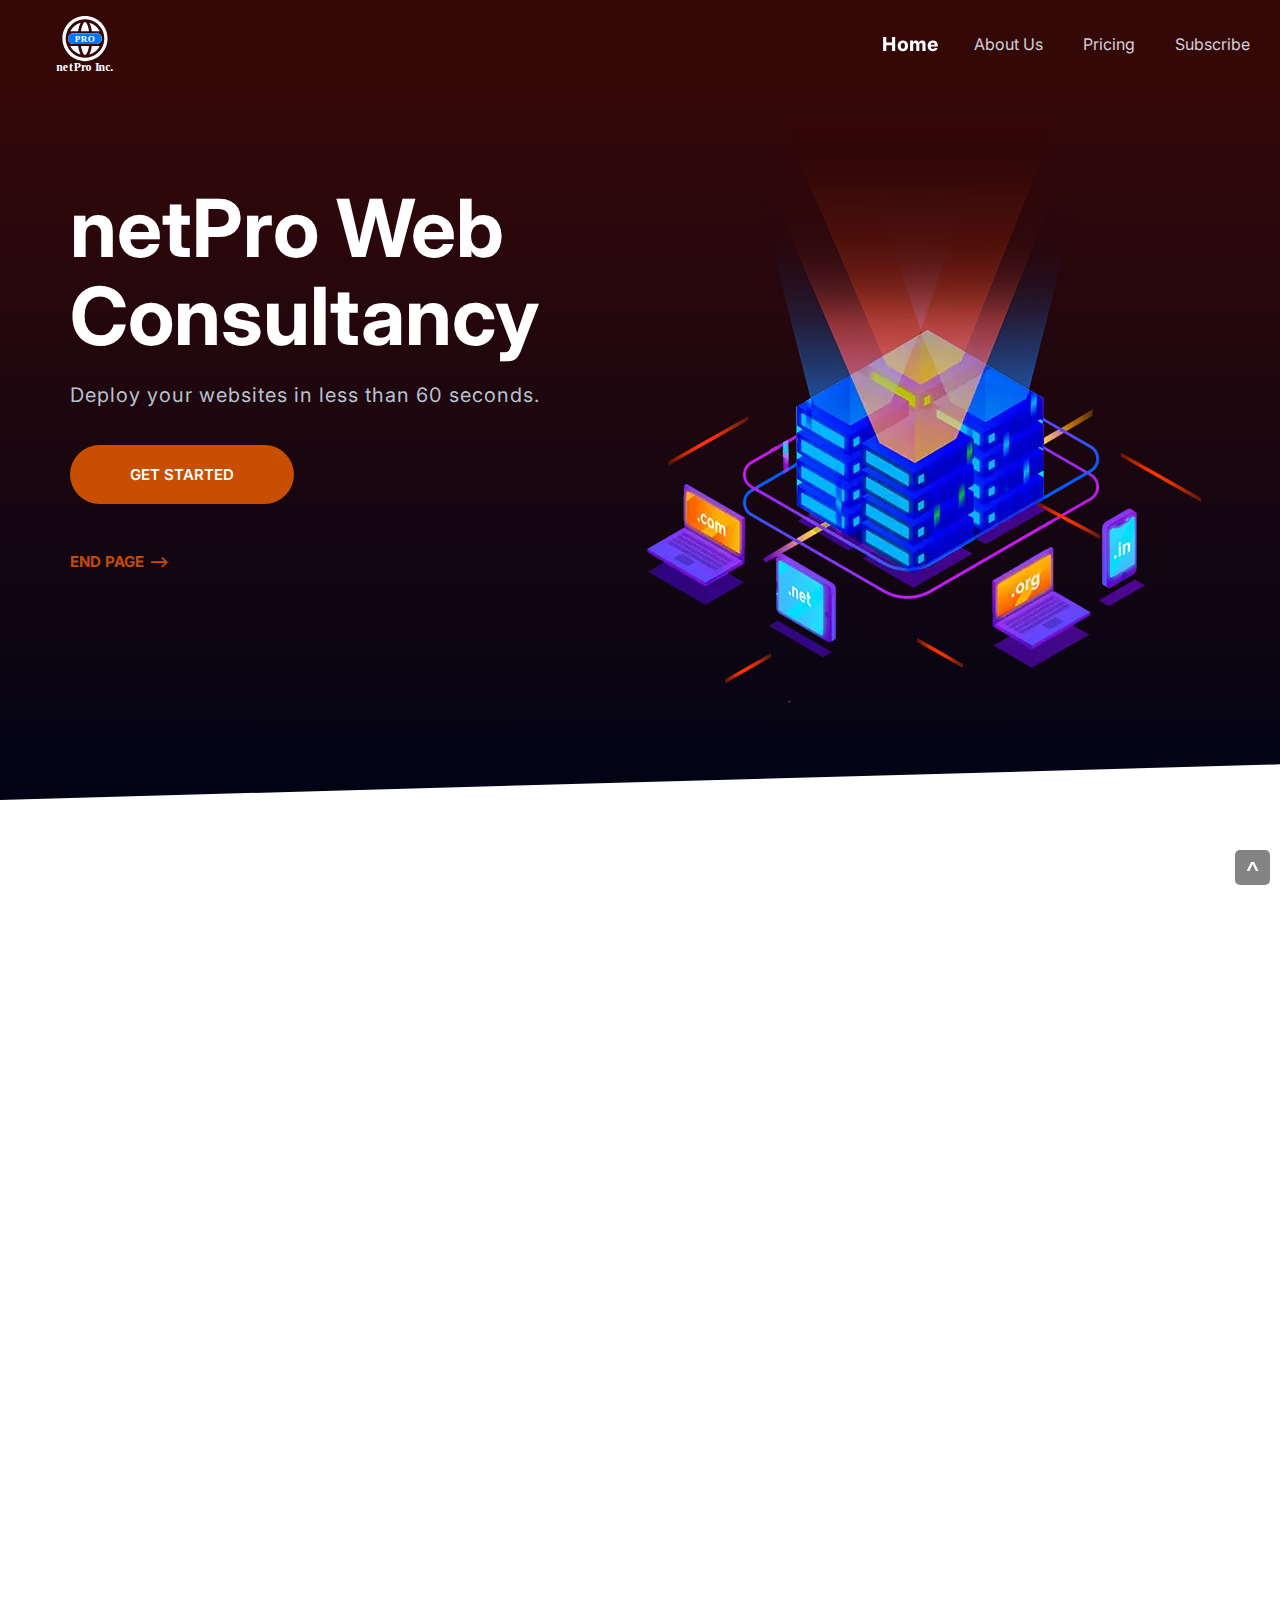
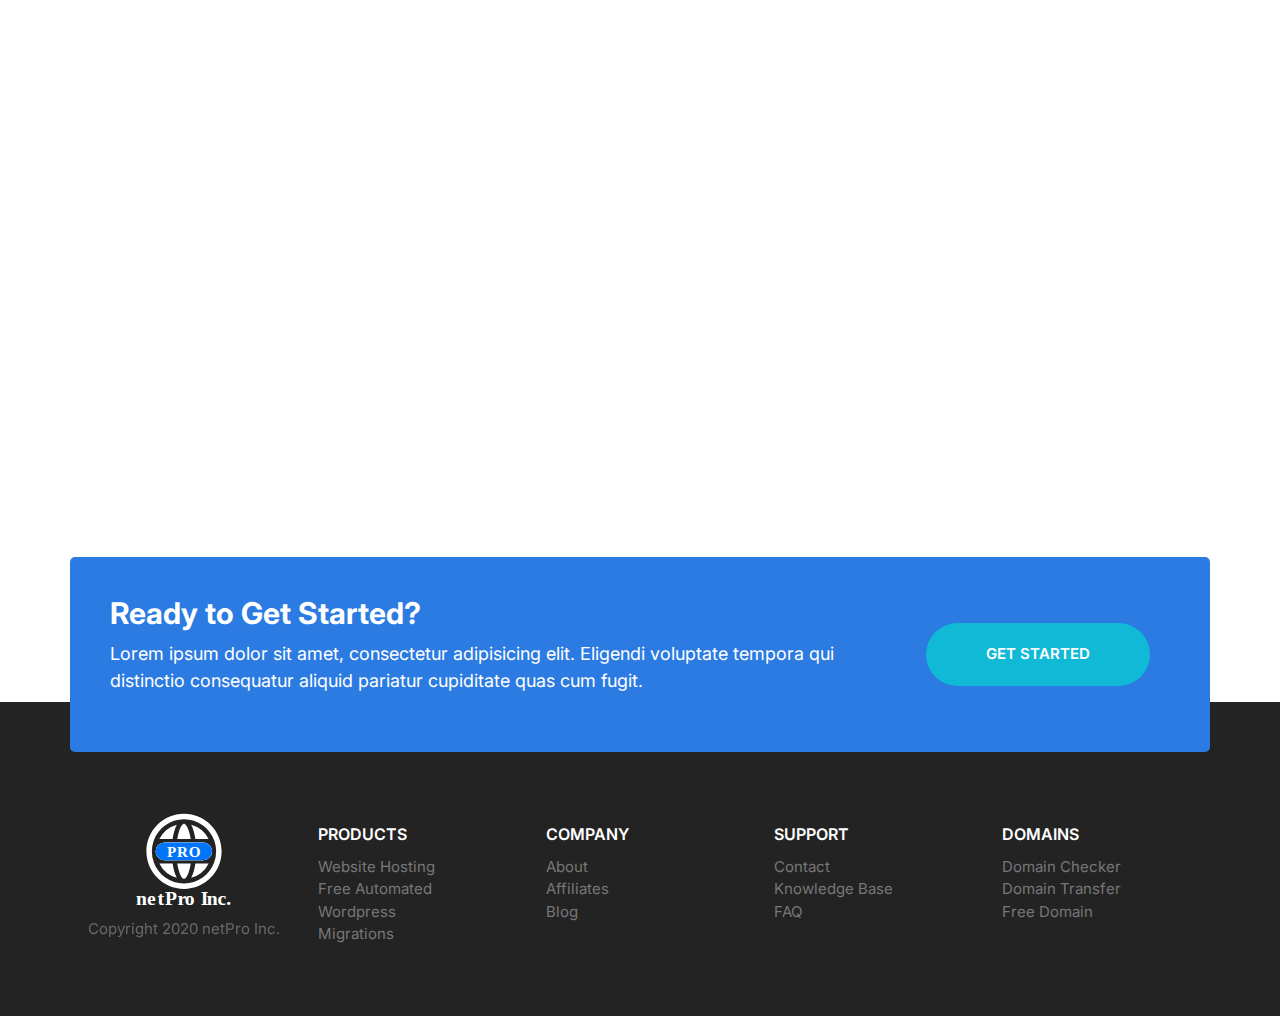
<file: index.html>
<!DOCTYPE html>
<html lang="en">

<head>
  <meta charset="UTF-8" />
  <meta name="viewport" content="width=device-width, initial-scale=1.0" />
  <title>netPro Web Consultancy |HOME</title>
  <link rel="shortcut icon" href="images/logo/netpro.svg">
  <link rel="preconnect" href="https://fonts.gstatic.com" />
  <link href="https://fonts.googleapis.com/css2?family=Inter:wght@400;600;700&display=swap" rel="stylesheet" />
  <link rel="stylesheet" href="css/normalize.css" />
  <link rel="stylesheet" href="css/styles.css" />
  <!-- <link rel="stylesheet" href="https://unpkg.com/aos@next/dist/aos.css" /> -->
  <link rel="stylesheet" href="css/aos.css">
</head>

<body>
  <header>
    <nav class="nav collapsible">
      <a class="nav__brand" href="index.html"><img class="main-icon" src="images/logo/netpro-white.svg" alt="" /></a>
      <svg class="icon icon--white nav__toggler">
        <use xlink:href="images/sprite.svg#menu"></use>
      </svg>
      <ul class="list nav__list collapsible__content">
        <li class="nav__item highlight"><a href="#">Home</a></li>
        <li class="nav__item"><a href="about-us.html">About Us</a></li>
        <li class="nav__item"><a href="pricing.html">Pricing</a></li>
        <li class="nav__item"><a target="_blank" href="subscribe.html">Subscribe</a></li>
      </ul>
    </nav>
  </header>
  <section class="block block--dark block--skewed-left hero">
    <div class="container grid grid--1x2">
      <header class="block__header hero__content">
        <h1 data-aos="fade-right" class="block__heading">
          netPro Web Consultancy
        </h1>
        <p class="hero__tagline">
          Deploy your websites in less than 60 seconds.
        </p>
        <a href="subscribe.html" class="btn btn--accent btn--stretched">Get Started</a>
        <div class="end-page"><a href="#footer" class="link-arrow">End Page</a></div>
      </header>
      <picture data-aos="zoom-in">
        <source type="image/webp" srcset="images/banner.webp 1x, images/banner@2x.webp 2x" />
        <source type="image/png" srcset="images/banner.png 1x, images/banner@2x.png 2x" />
        <img class="hero__image" src="images/banner.png" alt="" />
      </picture>
    </div>
  </section>
  <section data-aos="fade-up" class="block container block-domain">
    <header class="block__header">
      <h2>Starting at $7 per month</h2>
      <p>
        You can have your ads and products hosted here
      </p>
    </header>
    <div class="input-group" data-aos="zoom-in-left">
      <input type="text" class="input" placeholder="Enter ads and hosting here..." />
      <button class="btn btn--accent">
        <svg class="icon icon--white">
          <use xlink:href="images/sprite.svg#search"></use>
        </svg>Search
      </button>
    </div>
    <ul class="list block-domain__prices">
      <li><span class="badge badge--secondary">.com $9</span></li>
      <li>.sg $10</li>
      <li>.space $11</li>
      <li>.info $14</li>
      <li>.net $10</li>
      <li>.xyz $10</li>
    </ul>
  </section>

  <section class="block" data-aos="zoom-in">
    <header class="block__header">
      <h2>Words from the CEO of netPro</h2>
      <p>
        Lorem ipsum dolor sit amet, consectetur adipisicing elit. Aut, ipsam.
      </p>
    </header>
    <div class="container">
      <div class="card testimonial">
        <div class="grid grid--1x2">
          <div class="testimonial__image">
            <img data-aos="zoom-in" src="images/testimonial.jpg" alt="A happy, smiling customer" />
            <span class="icon-container icon-container--accent">
              <svg class="icon icon--white icon--small">
                <use xlink:href="images/sprite.svg#quotes"></use>
              </svg>
            </span>
          </div>
          <blockquote class="quote">
            <p class="quote__text">
              Lorem, ipsum dolor sit amet consectetur adipisicing elit.
              Incidunt optio officiis dolore earum error eaque perferendis
              laudantium sed praesentium dolorum.
            </p>
            <footer>
              <div class="media">
                <div class="media__image">
                  <svg class="icon icon--primary quote__line">
                    <use xlink:href="images/sprite.svg#line"></use>
                  </svg>
                </div>
                <div class="media__body">
                  <h3 class="media__title quote__author">Kwesi Manu Eghan</h3>
                  <p class="quote__organization">CEO netPro
                    Consultancy
                  </p>
                </div>
              </div>
            </footer>
          </blockquote>
        </div>
      </div>
    </div>
  </section>
  <div class="container">
    <div class="callout callout--primary callout-signup">
      <div class="grid grid--1x2">
        <div class="callout__content">
          <h2 class="callout__heading">Ready to Get Started?</h2>
          <p>
            Lorem ipsum dolor sit amet, consectetur adipisicing elit. Eligendi
            voluptate tempora qui distinctio consequatur aliquid pariatur
            cupiditate quas cum fugit.
          </p>
        </div>
        <a href="subscribe.html" class="btn btn--secondary btn--stretched">Get Started</a>
      </div>
    </div>
  </div>

  <footer class="block block--dark footer" id="footer">
    <div class="container grid footer__sections">
      <section class="collapsible collapsible--expanded footer__section">
        <header class="collapsible__header">
          <h2 class="collapsible__heading footer__heading">Products</h2>
          <svg class="icon icon--white collapsible__chevron">
            <use xlink:href="images/sprite.svg#chevron"></use>
          </svg>
        </header>
        <div class="collapsible__content">
          <ul class="list">
            <li><a href="#">Website Hosting</a></li>
            <li><a href="#">Free Automated Wordpress</a></li>
            <li><a href="#">Migrations</a></li>
          </ul>
        </div>
      </section>
      <section class="collapsible footer__section">
        <header class="collapsible__header">
          <h2 class="collapsible__heading footer__heading">Company</h2>
          <svg class="icon icon--white collapsible__chevron">
            <use xlink:href="images/sprite.svg#chevron"></use>
          </svg>
        </header>
        <div class="collapsible__content">
          <ul class="list">
            <li><a href="#">About</a></li>
            <li><a href="#">Affiliates</a></li>
            <li><a href="#">Blog</a></li>
          </ul>
        </div>
      </section>
      <section class="collapsible footer__section">
        <header class="collapsible__header">
          <h2 class="collapsible__heading footer__heading">Support</h2>
          <svg class="icon icon--white collapsible__chevron">
            <use xlink:href="images/sprite.svg#chevron"></use>
          </svg>
        </header>
        <div class="collapsible__content">
          <ul class="list">
            <li><a href="#">Contact</a></li>
            <li><a href="#">Knowledge Base</a></li>
            <li><a href="#">FAQ</a></li>
          </ul>
        </div>
      </section>
      <section class="collapsible footer__section">
        <header class="collapsible__header">
          <h2 class="collapsible__heading footer__heading">Domains</h2>
          <svg class="icon icon--white collapsible__chevron">
            <use xlink:href="images/sprite.svg#chevron"></use>
          </svg>
        </header>
        <div class="collapsible__content">
          <ul class="list">
            <li><a href="#">Domain Checker</a></li>
            <li><a href="#">Domain Transfer</a></li>
            <li><a href="#">Free Domain</a></li>
          </ul>
        </div>
      </section>
      <section class="footer__brand">
        <a href="index.html"><img class="footer-icon" src="images/logo/netpro-white.svg" alt="" /></a>
        <p class="footer__copyright">Copyright 2020 netPro Inc.</p>
      </section>
    </div>
    <a href="#">
      <div class="to-up">
        <p>^</p>
      </div>
    </a>
  </footer>
  <script src="js/main.js"></script>
  <script src="js/aos.js"></script>
  <script>
    AOS.init();
  </script>
</body>

</html>
</file>
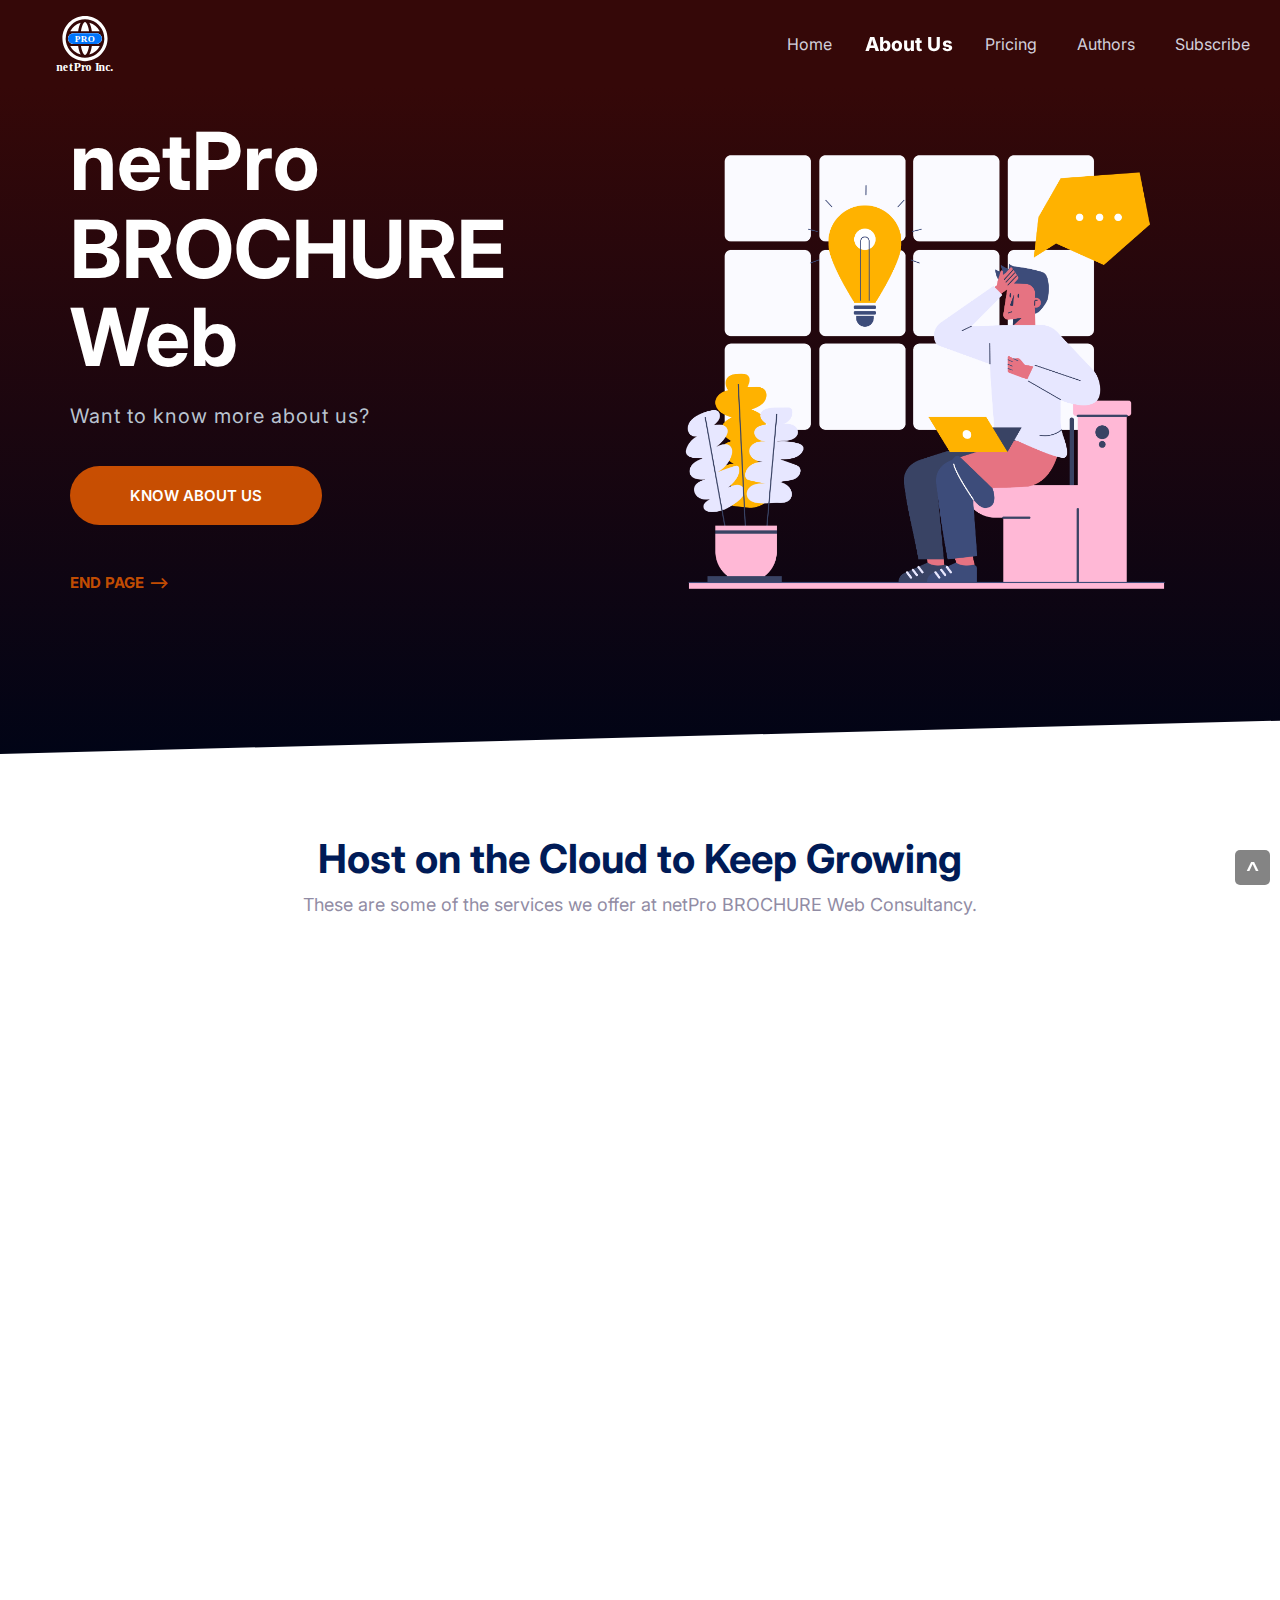
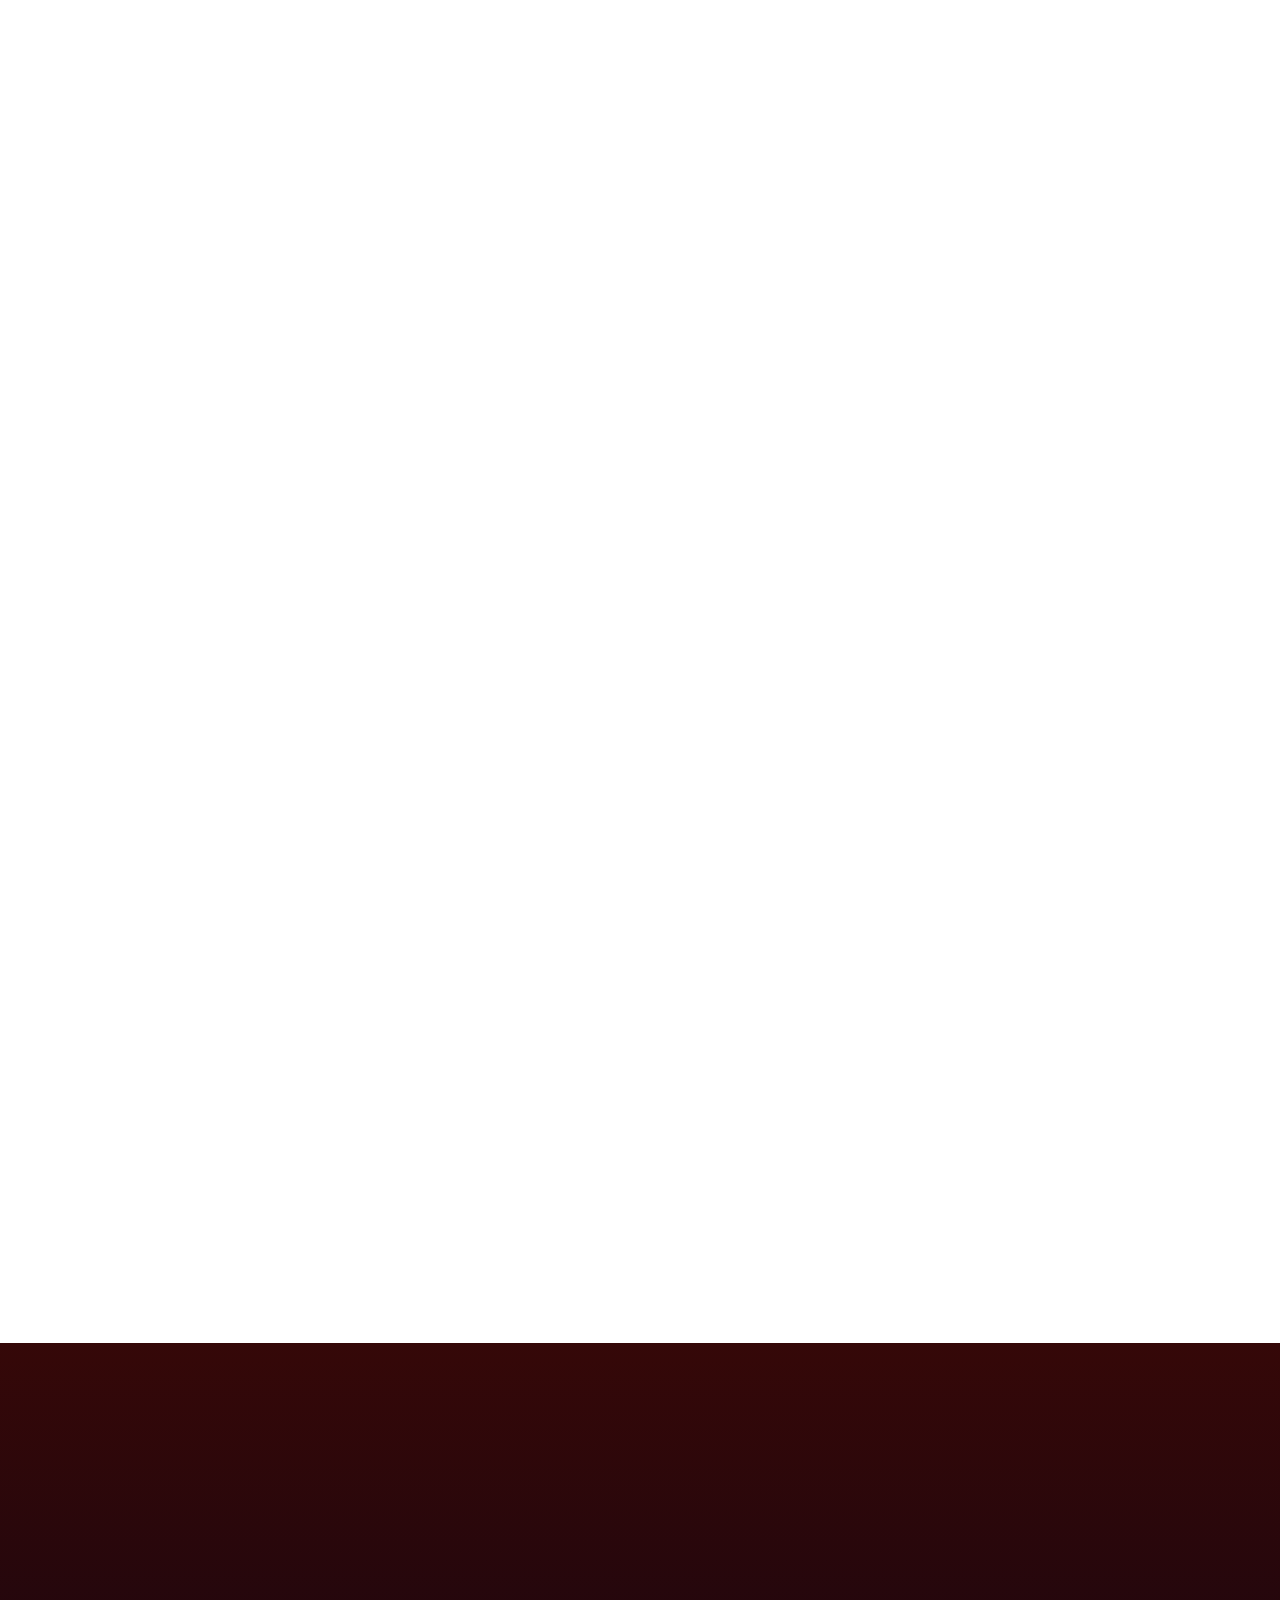
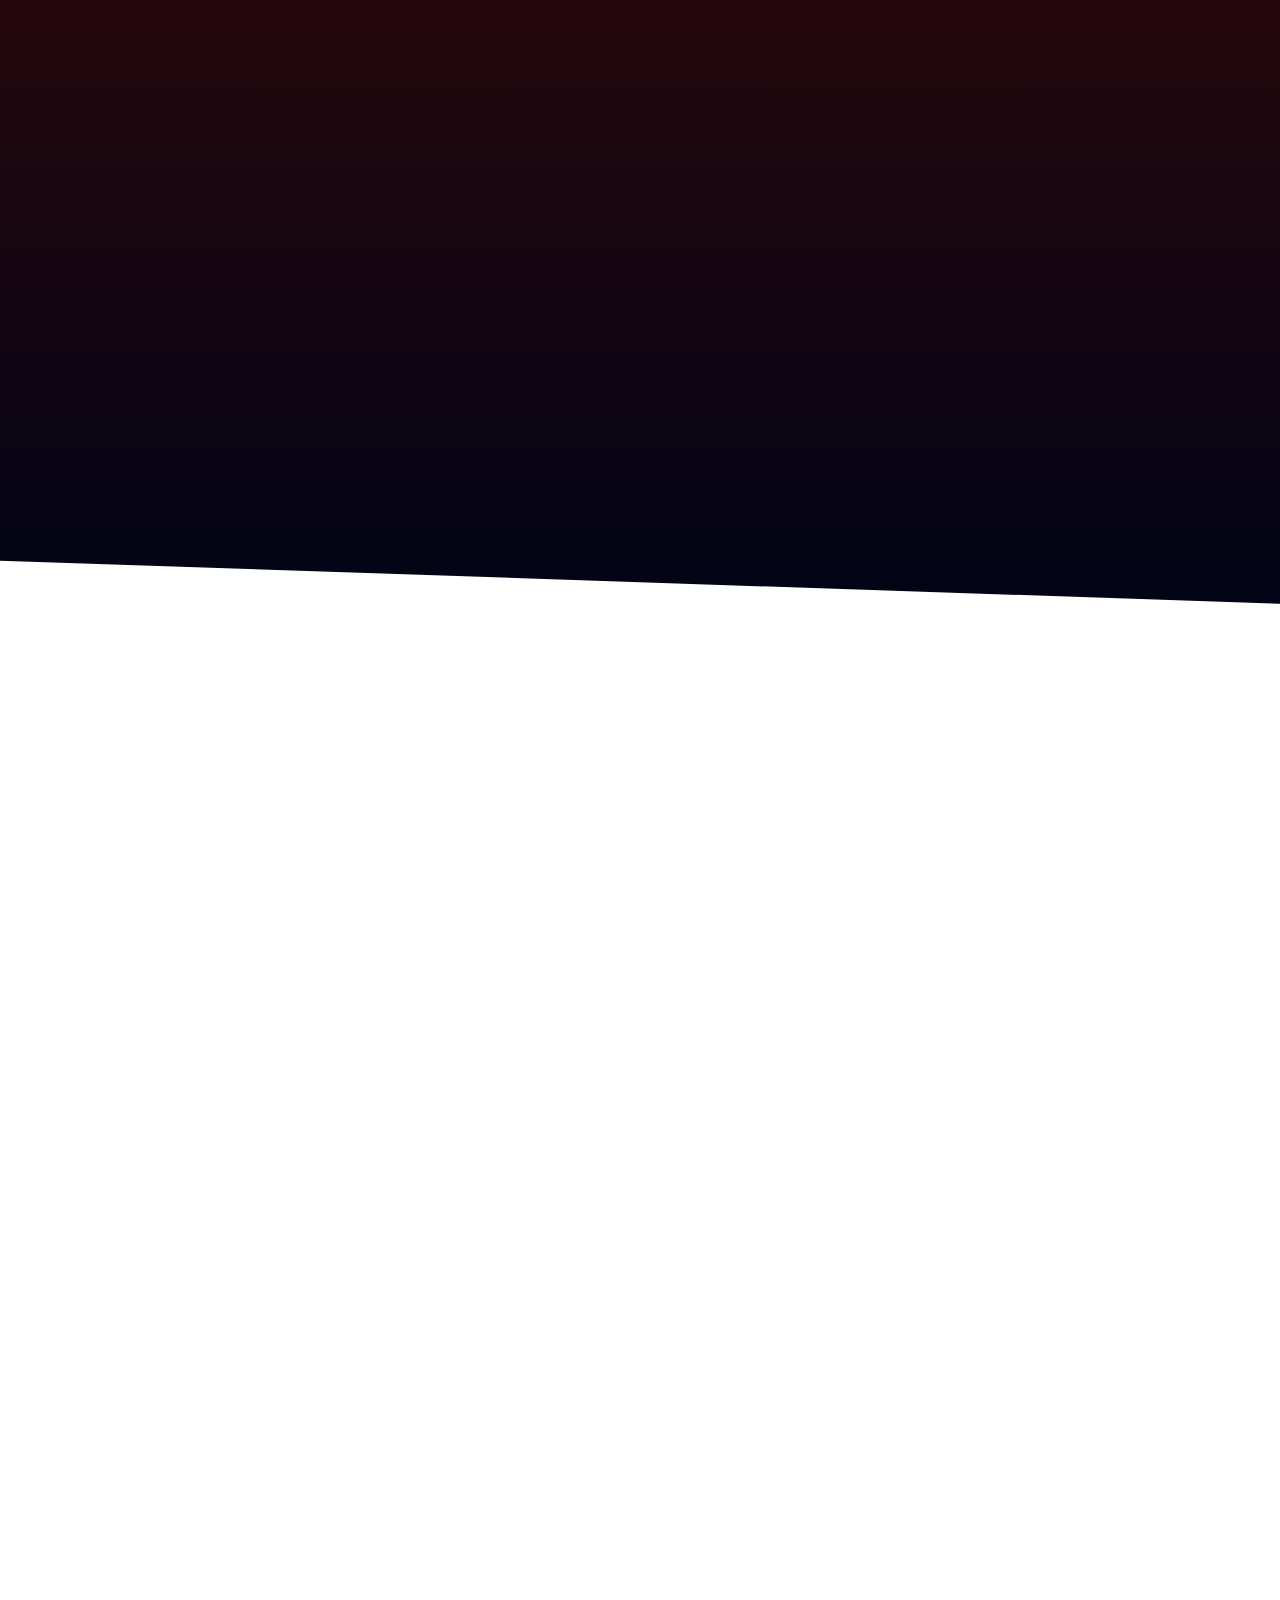
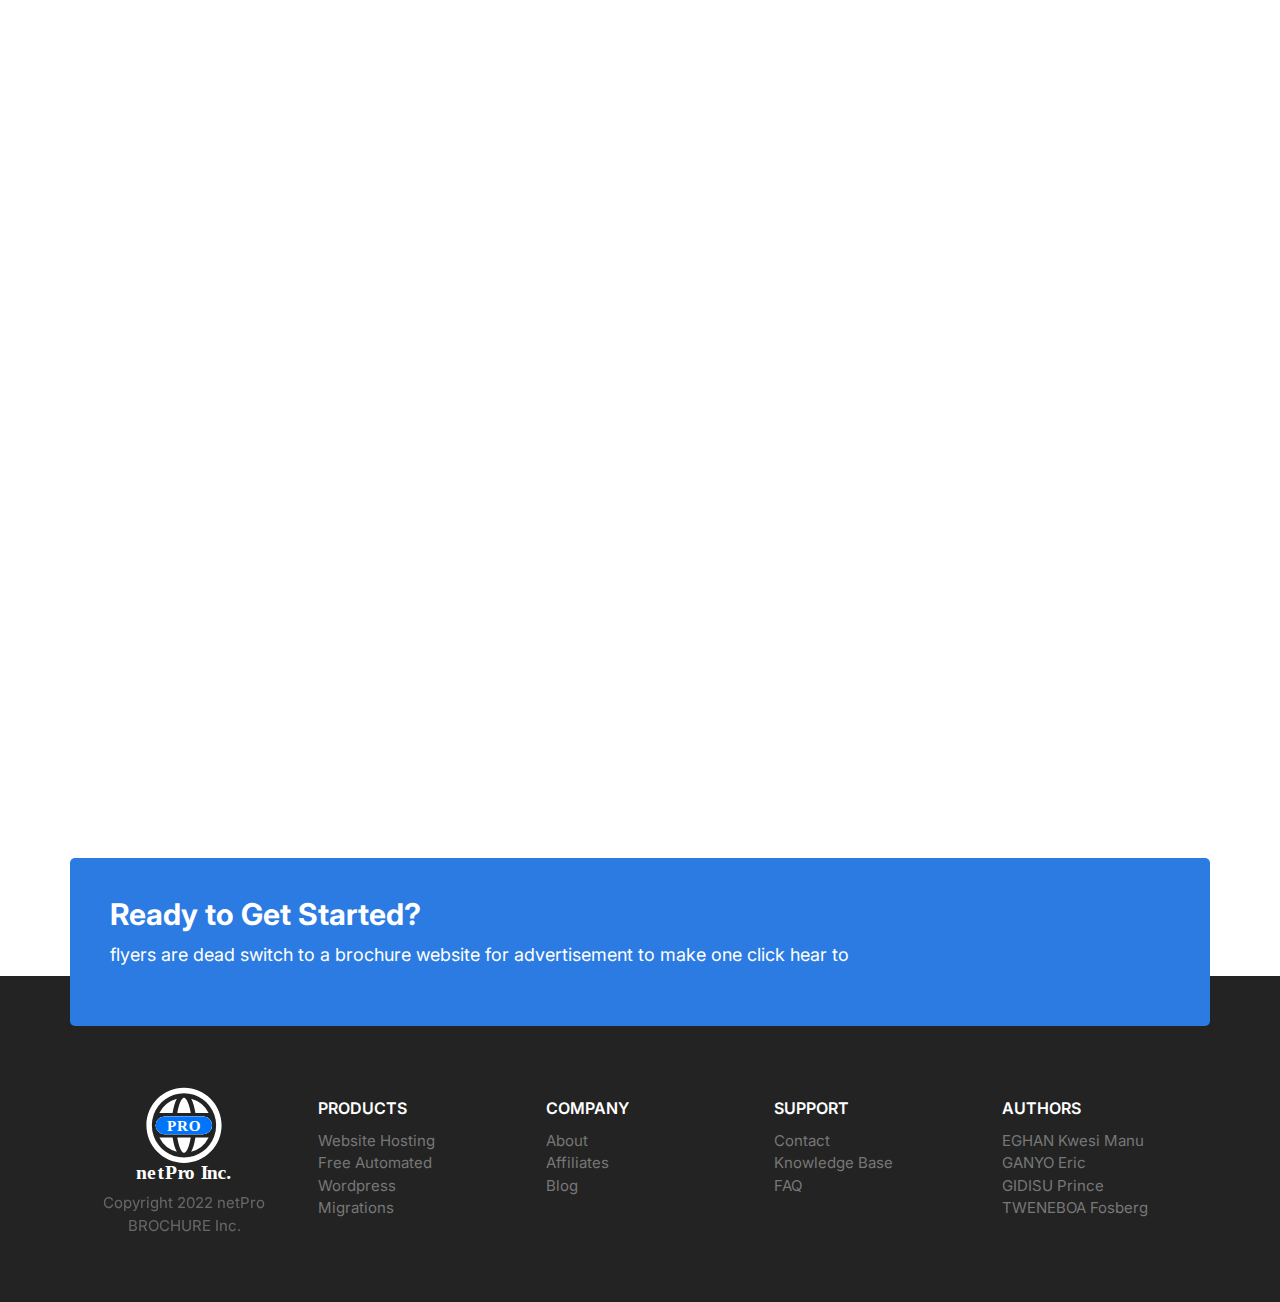
<file: about-us.html>
<!DOCTYPE html>
<html lang="en">

<head>
  <meta charset="UTF-8" />
  <meta name="viewport" content="width=device-width, initial-scale=1.0" />
  <title>netPro BROCHURE Inc.|About </title>
  <link rel="shortcut icon" href="images/logo/netpro-white.svg">
  <link rel="preconnect" href="https://fonts.gstatic.com" />
  <link href="https://fonts.googleapis.com/css2?family=Inter:wght@400;600;700&display=swap" rel="stylesheet" />
  <link rel="stylesheet" href="css/normalize.css" />
  <link rel="stylesheet" href="css/styles.css" />
  <link rel="stylesheet" href="css/aos.css">
</head>

<body>
  <header>
    <nav class="nav collapsible">
      <a class="nav__brand" href="index.html"><img class="main-icon" src="images/logo/netpro-white.svg" alt="" /></a>
      <svg class="icon icon--white nav__toggler">
        <use xlink:href="images/sprite.svg#menu"></use>
      </svg>
      <ul class="list nav__list collapsible__content">
        <li class="nav__item"><a href="index.html">Home</a></li>
        <li class="nav__item highlight"><a href="about-us.html">About Us</a></li>
        <li class="nav__item"><a href="pricing.html">Pricing</a></li>        <li class="nav__item"><a target="_blank" href="author.html">Authors</a></li>
        <li class="nav__item"><a target="_blank" href="subscribe.html">Subscribe</a></li>

      </ul>
    </nav>
  </header>
  <section class="block block--dark block--skewed-left hero">
    <div class="container grid grid--1x2">
      <header class="block__header hero__content">
        <h1 data-aos="fade-right" class="block__heading">
          netPro BROCHURE Web
        </h1>
        <p class="hero__tagline">
          Want to know more about us?
        </p>
        <a href="#know-about" class="btn btn--accent btn--stretched">Know About Us</a>
        <div class="end-page"><a href="#footer" class="link-arrow">End Page</a></div>
      </header>
      <picture data-aos="zoom-in">
        <img class="hero__image" src="images/about-us-banner.png" alt="" />
      </picture>
    </div>
  </section>

  <!-- The services section of about us -->

  <section class="block container">
    <header class="block__header" id="know-about">
      <h2 id="hosting">Host on the Cloud to Keep Growing</h2>
      <p>
        These are some of the services we offer at netPro BROCHURE Web Consultancy.
      </p>
    </header>
    <article class="grid grid--1x2 feature">
      <div class="feature__content" data-aos="fade-right">
        <span class="icon-container">
          <svg class="icon icon--primary">
            <use xlink:href="images/sprite.svg#easy"></use>
          </svg>
        </span>
        <h3 class="feature__heading">Super Easy to Use</h3>
        <p>
        brochure websites makes it easy for publicity and advertisement 
        </p>
        <a href="#" class="link-arrow">Learn More</a>
      </div>
      <picture data-aos="zoom-in-left">
        <source type="image/webp" srcset="images/easy.webp 1x, images/easy@2x.webp 2x" />
        <source type="image/jpg" srcset="images/easy.jpg 1x, images/easy@2x.jpg 2x" />
        <img class="feature__image" src="images/easy@2x.jpg" alt="" />
      </picture>
    </article>
    <article class="grid grid--1x2 feature">
      <div class="feature__content" data-aos="fade-right">
        <span class="icon-container">
          <svg class="icon icon--primary">
            <use xlink:href="images/sprite.svg#computer"></use>
          </svg>
        </span>
        <h3 class="feature__heading">Simply Fast Websites</h3>
        <p>
          brochure websites are super fast on all devices no matter the specs since their storage are mostly small
        </p>
        <a href="#" class="link-arrow">Learn More</a>
      </div>
      <picture data-aos="zoom-in-left">
        <source type="image/webp" srcset="images/fast.webp 1x, images/fast@2x.webp 2x" />
        <source type="image/jpg" srcset="images/fast.jpg 1x, images/fast@2x.jpg 2x" />
        <img class="feature__image" src="images/fast@2x.jpg" alt="" />
      </picture>
    </article>
    <article class="grid grid--1x2 feature">
      <div class="feature__content" data-aos="zoom-in-left">
        <span class="icon-container">
          <svg class="icon icon--primary">
            <use xlink:href="images/sprite.svg#wordpress"></use>
          </svg>
        </span>
        <h3 id="wordpress" class="feature__heading">Wordpress Made Easy</h3>
        <p>
      creating a brochure website with us gets you link up to all our active social pages for free publicityand advertisement 😊👍
        </p>
        <a href="#" class="link-arrow">Learn More</a>
      </div>
      <picture data-aos="fade-right">
        <source type="image/webp" srcset="images/wordpress.webp 1x, images/wordpress@2x.webp 2x" />
        <source type="image/jpg" srcset="images/wordpress.jpg 1x, images/wordpress@2x.jpg 2x" />
        <img class="feature__image" src="images/wordpress@2x.jpg" alt="" />
      </picture>
    </article>
    <article class="grid grid--1x2 feature">
      <div class="feature__content" data-aos="fade-right">
        <span class="icon-container">
          <svg class="icon icon--primary">
            <use xlink:href="images/sprite.svg#clock"></use>
          </svg>
        </span>
        <h3 class="feature__heading">24/7 Expert Support</h3>
        <p>
          A brochure website is a universal site, as anyone engaged in any activity can have a brochure website and receive only benefits from it. This is why a brochure website is a win-win option.
        </p>
        <a href="#" class="link-arrow">Learn More</a>
      </div>
      <picture data-aos="zoom-in-left">
        <source type="image/webp" srcset="images/support.webp 1x, images/support@2x.webp 2x" />
        <source type="image/jpg" srcset="images/support.jpg 1x, images/support@2x.jpg 2x" />
        <img class="feature__image" src="images/support@2x.jpg" alt="" />
      </picture>
    </article>
  </section>

  <section class="block block--dark block--skewed-right block-showcase">
    <header class="block__header">
      <h2 data-aos="fade-up">User-friendly Control Panel</h2>
    </header>
    <div class="container grid grid--1x2">
      <picture data-aos="fade-right" class="block-showcase__image">
        <source type="image/webp" srcset="images/ipad.webp 1x, images/ipad@2x.webp 2x" />
        <source type="image/png" srcset="images/ipad.png 1x, images/ipad@2x.png 2x" />
        <img src="images/ipad.png" alt="" />
      </picture>
      <ul class="list" data-aos="fade-up">
        <li>
          <div class="media">
            <div class="media__image">
              <svg class="icon icon--primary">
                <use xlink:href="images/sprite.svg#snap"></use>
              </svg>
            </div>
            <div id="migration" class="media__body">
              <h3 class="media__title">Easy Start & Managed Updates</h3>
              <p>
               with us your perfectly and idealistic website is created and Managed for it to atain high heights and increase the production of your business by providing you with the necessary publicity and advertisement
              </p>
            </div>
          </div>
        </li>
        <li>
          <div class="media">
            <div class="media__image">
              <svg class="icon icon--primary">
                <use xlink:href="images/sprite.svg#growth"></use>
              </svg>
            </div>
            <div class="media__body">
              <h3 class="media__title">Staging, GIT & WP-CLI</h3>
              <p>
               research prove that people are drawn to attrative items than dull looking items.netPro is know for our nice and attractive websites
              </p>
            </div>
          </div>
        </li>
        <li>
          <div class="media">
            <div class="media__image">
              <svg class="icon icon--primary">
                <use xlink:href="images/sprite.svg#wordpress"></use>
              </svg>
            </div>
            <div class="media__body">
              <h3 class="media__title">Dynamic Caching & More</h3>
              <p>
                Dynamics is key is a brochure website we provide you with an eye catching dynamic website with an authentic feedback and with a safe guard cache 
              </p>
            </div>
          </div>
        </li>
      </ul>
    </div>
  </section>

  <div class="small-space"></div>
  <!-- End of services section  -->


  <!-- Testimonials from our consumers -->
  <header class="block__header">
    <h2 data-aos="fade-up">What our Customers are Saying</h2>
    <p data-aos="fade-up">
      These are some of the testimonials receive from our consumers.
    </p>
  </header>

  <section class="block testm">
    <div class="test-box" data-aos="fade-right">
      <div class="card testimonial">
        <div class="grid grid--1x2">
          <div class="testimonial__image">
            <img src="images/people/person 5.jpg" alt="A happy, smiling customer" />
            <span class="icon-container icon-container--accent">
              <svg class="icon icon--white icon--small">
                <use xlink:href="images/sprite.svg#quotes"></use>
              </svg>
            </span>
          </div>
          <blockquote class="quote">
            <p class="quote__text">
              Quality in service and advertising is not what the supplier puts in. it is what the customer gets out and is willing to pay for. A Service is not quality because it is hard to make and costs a lot of money, as manufacturers typically believe but the good it does in making customers happy.
            </p>
            <footer>
              <div class="media">
                <div class="media__image">
                  <svg class="icon icon--primary quote__line">
                    <use xlink:href="images/sprite.svg#line"></use>
                  </svg>
                </div>
                <div class="media__body">
                  <h3 class="media__title quote__author">GIDISU Prince</h3>
                  <p class="quote__organization">Customer
                  </p>
                </div>
              </div>
            </footer>
          </blockquote>
        </div>
      </div>
    </div>

    <div class="test-box" data-aos="fade-left">
      <div class="card testimonial">
        <div class="grid grid--1x2">
          <div class="testimonial__image">
            <img src="images/people/person (2).jpg" alt="A happy, smiling customer" />
            <span class="icon-container icon-container--accent">
              <svg class="icon icon--white icon--small">
                <use xlink:href="images/sprite.svg#quotes"></use>
              </svg>
            </span>
          </div>
          <blockquote class="quote">
            <p class="quote__text">
              Great design and advertising will not sell an inferior product, but it will enable a great product to achieve its maximum potential THANK YOU netPro BROCHURE.
            </p>
            <footer>
              <div class="media">
                <div class="media__image">
                  <svg class="icon icon--primary quote__line">
                    <use xlink:href="images/sprite.svg#line"></use>
                  </svg>
                </div>
                <div class="media__body">
                  <h3 class="media__title quote__author">GANYO Eric</h3>
                  <p class="quote__organization">Customer
                  </p>
                </div>
              </div>
            </footer>
          </blockquote>
        </div>
      </div>
    </div>
    <div class="test-box" data-aos="fade-right">
      <div class="card testimonial">
        <div class="grid grid--1x2">
          <div class="testimonial__image">
            <img src="images/people/person (3).jpg" alt="A happy, smiling customer" />
            <span class="icon-container icon-container--accent">
              <svg class="icon icon--white icon--small">
                <use xlink:href="images/sprite.svg#quotes"></use>
              </svg>
            </span>
          </div>
          <blockquote class="quote">
            <p class="quote__text">
              Good products can be sold by honest advertising.with that I recomend netPro BROCHURE to be your Advertising company
            </p>
            <footer>
              <div class="media">
                <div class="media__image">
                  <svg class="icon icon--primary quote__line">
                    <use xlink:href="images/sprite.svg#line"></use>
                  </svg>
                </div>
                <div class="media__body">
                  <h3 class="media__title quote__author">Angela Cudjoe</h3>
                  <p class="quote__organization">Premium account holder
                  </p>
                </div>
              </div>
            </footer>
          </blockquote>
        </div>
      </div>
    </div>
    <div class="test-box" data-aos="fade-left">
      <div class="card testimonial">
        <div class="grid grid--1x2">
          <div class="testimonial__image">
            <img src="images/people/person (4).jpg" alt="A happy, smiling customer" />
            <span class="icon-container icon-container--accent">
              <svg class="icon icon--white icon--small">
                <use xlink:href="images/sprite.svg#quotes"></use>
              </svg>
            </span>
          </div>
          <blockquote class="quote">
            <p class="quote__text">
              Business is not just doing deals; business is having great Advertising,products, doing great engineering, and providing tremendous service to customers. Finally, business is a cobweb of human relationships.netPro BROCHURE all Thanks.
            </p>
            <footer>
              <div class="media">
                <div class="media__image">
                  <svg class="icon icon--primary quote__line">
                    <use xlink:href="images/sprite.svg#line"></use>
                  </svg>
                </div>
                <div class="media__body">
                  <h3 class="media__title quote__author">George Asamoah</h3>
                  <p class="quote__organization">Customer
                  </p>
                </div>
              </div>
            </footer>
          </blockquote>
        </div>
      </div>
    </div>
  </section>

  <div class="small-space"></div>

  <!-- Callout section -->
  <div class="container">
    <div class="callout callout--primary callout-signup">
      <div class="grid grid--1x2">
        <div class="callout__content">
          <h2 class="callout__heading">Ready to Get Started?</h2>
          <p>
            flyers are dead switch to a brochure website for advertisement to make one click hear to  
          </p>
        </div>
        <a href="subscribe.html" class="btn btn--secondary btn--stretched" data-aos="fade-down-left">Get Started</a>
      </div>
    </div>
  </div>


  <!-- footer -->
  
  <footer class="block block--dark footer" id="footer">
    <div class="container grid footer__sections">
      <section class="collapsible collapsible--expanded footer__section">
        <header class="collapsible__header">
          <h2 class="collapsible__heading footer__heading">Products</h2>
          <svg class="icon icon--white collapsible__chevron">
            <use xlink:href="images/sprite.svg#chevron"></use>
          </svg>
        </header>
        <div class="collapsible__content">
          <ul class="list">
            <li><a href="about-us.html#hosting">Website Hosting</a></li>
            <li><a href="about-us.html#wordpress">Free Automated Wordpress</a></li>
            <li><a href="about-us.html#migration">Migrations</a></li>
          </ul>
        </div>
      </section>
      <section class="collapsible footer__section">
        <header class="collapsible__header">
          <h2 class="collapsible__heading footer__heading">Company</h2>
          <svg class="icon icon--white collapsible__chevron">
            <use xlink:href="images/sprite.svg#chevron"></use>
          </svg>
        </header>
        <div class="collapsible__content">
          <ul class="list">
            <li><a href="about-us.html">About</a></li>
            <li><a href="#">Affiliates</a></li>
            <li><a href="#">Blog</a></li>
          </ul>
        </div>
      </section>
      <section class="collapsible footer__section">
        <header class="collapsible__header">
          <h2 class="collapsible__heading footer__heading">Support</h2>
          <svg class="icon icon--white collapsible__chevron">
            <use xlink:href="images/sprite.svg#chevron"></use>
          </svg>
        </header>
        <div class="collapsible__content">
          <ul class="list">
            <li><a href="author.html#">Contact</a></li>
            <li><a href="#">Knowledge Base</a></li>
            <li><a href="#">FAQ</a></li>
          </ul>
        </div>
      </section>
      <section class="collapsible footer__section">
        <header class="collapsible__header">
          <h2 class="collapsible__heading footer__heading">Authors</h2>
          <svg class="icon icon--white collapsible__chevron">
            <use xlink:href="images/sprite.svg#chevron"></use>
          </svg>
        </header>
        <div class="collapsible__content">
          <ul class="list">
            <li><a href="author.html#manukwesieghan">EGHAN Kwesi Manu</a></li>
            <li><a href="author.html#ganyoeric">GANYO Eric</a></li>
            <li><a href="author.html#gidisuprince">GIDISU Prince</a></li>
            <li><a href="author.html#tweneboafosberg">TWENEBOA Fosberg</a></li>
      </section>
      <section class="footer__brand">
        <a href="index.html"><img class="footer-icon" src="images/logo/netpro-white.svg" alt="" /></a>
        <p class="footer__copyright">Copyright 2022 netPro BROCHURE Inc.</p>
      </section>
    </div>
    <a href="#">
      <div class="to-up">
        <p>^</p>
      </div>
    </a>
  </footer>
  <script src="js/main.js"></script>
  <script src="js/aos.js"></script>
  <script>
    AOS.init();
  </script>
</body>

</html>
</file>
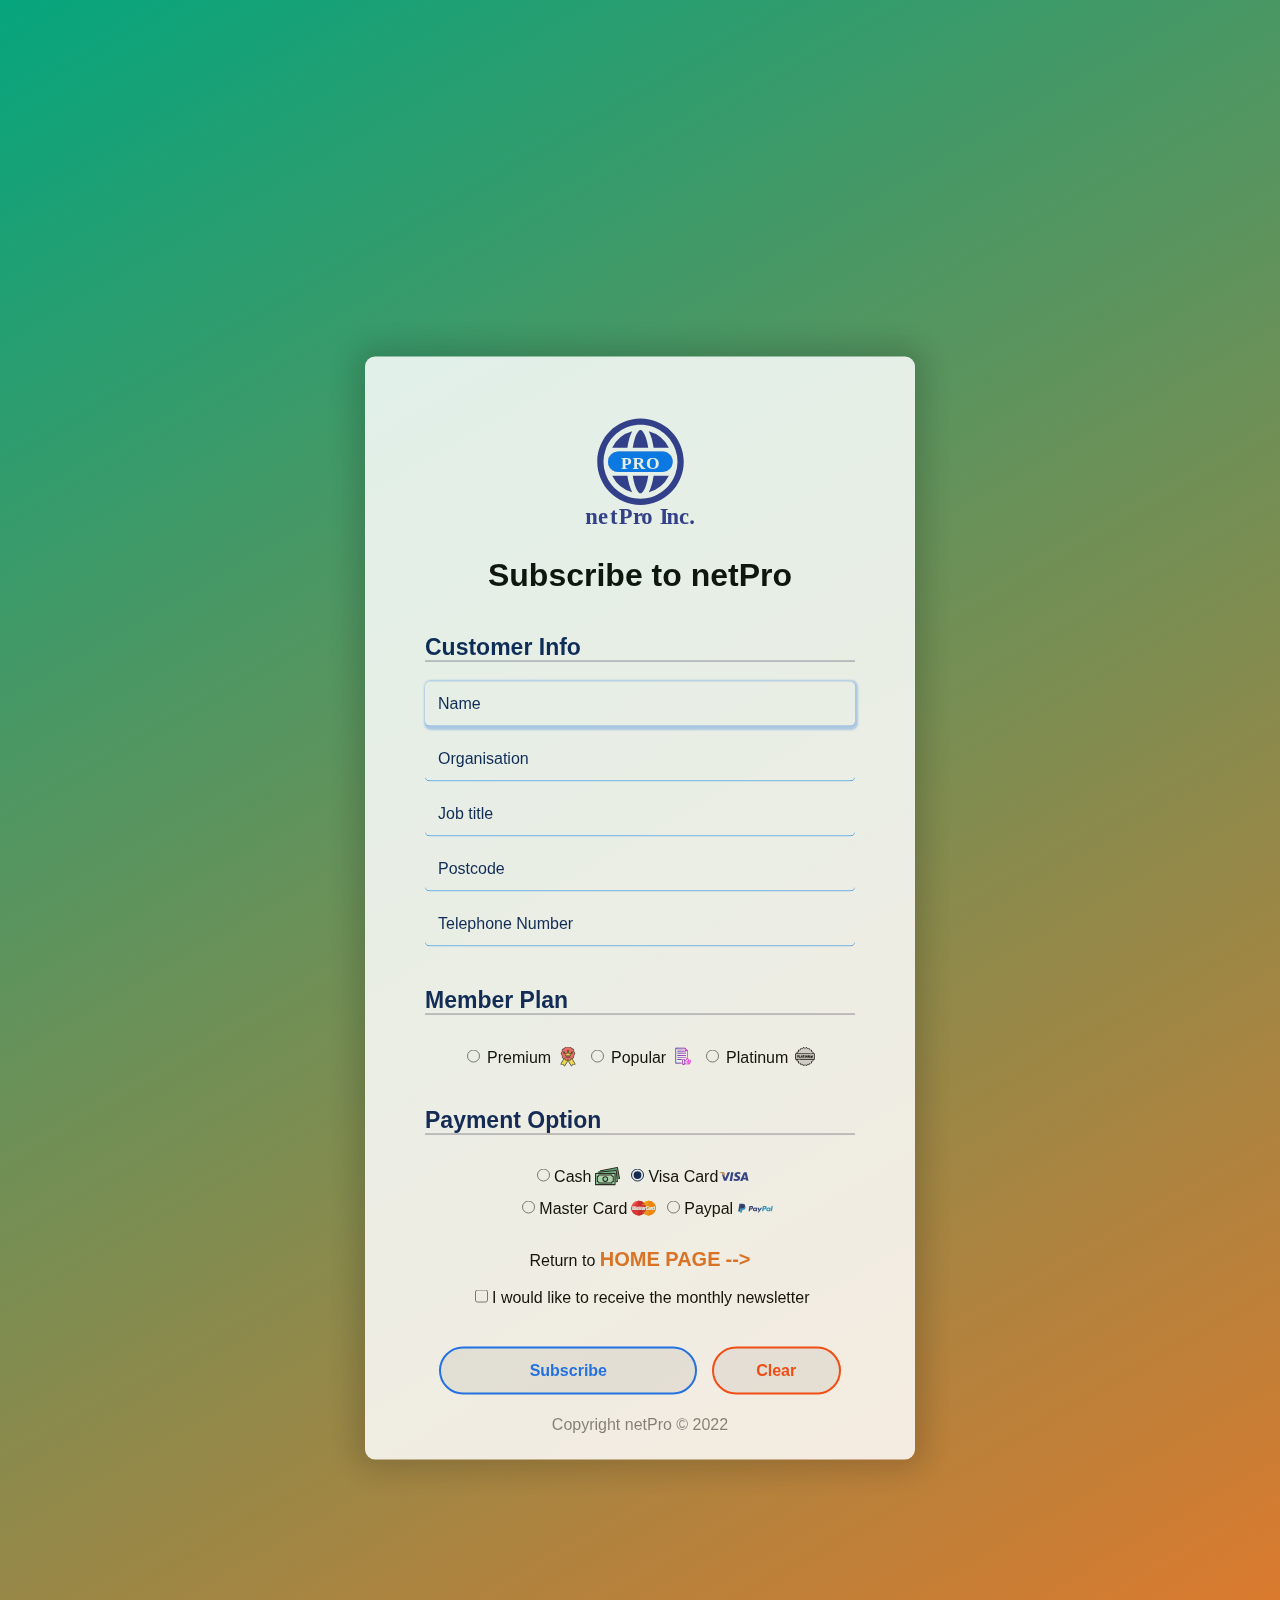
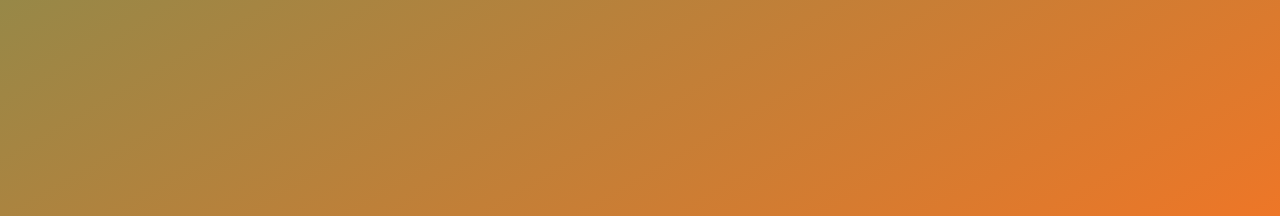
<file: login.html>
<!DOCTYPE html>
<html lang="en">

<head>
    <meta charset="UTF-8">
    <meta http-equiv="X-UA-Compatible" content="IE=edge">
    <meta name="viewport" content="width=device-width, initial-scale=1.0">
    <title>netPro |Sign Up</title>
    <link rel="stylesheet" href="css/style-login.css">
    <link rel="stylesheet" href="css/aos.css">
</head>

<body>

    <div class="container">
        <form class="my-form" action="https://formspree.io/f/xnqwoqrv" method="POST">
            <img class="main-icon" src="logo/netPro/netpro.svg" alt="">
            <h1>Subscribe to netPro</h1>
            <h2>Customer Info</h2>
            <div class="form-grp">
                <input class="input-fld" type="text" name="name" required autofocus placeholder="Name">
            </div>
            <div class="form-grp">
                <input class="input-fld" type="text" name="organisation" required placeholder="Organisation">
            </div>
            <div class="form-grp">
                <input class="input-fld" type="text" name="job" required placeholder="Job title">
            </div>
            <div class="form-grp">
                <input class="input-fld number-input" maxlength="5" type="text" name="postcode" oninput="this.value = this.value.replace(/[^0-9.]/g, '').replace(/(\..*?)\..*/g, '$1');" required
                    placeholder="Postcode">
            </div>
            <div class="form-grp">
                <input class="input-fld number-input" type="tel" name="telephone" oninput="this.value = this.value.replace(/[^0-9.]/g, '').replace(/(\..*?)\..*/g, '$1');" required minlength="9" maxlength="12"
                    placeholder="Telephone Number">
            </div>

            <h2>Member Plan</h2>
            <div class="form-grp plan-option">
                <span>
                    <input type="radio" id="check__plan" name="check__plan" value="premium">
                    <label for="premium">Premium<span class="icon-container--neutral">
                            <svg class="icon icon--primary icon--tiny">
                                <img class="pay-icon" width="20px" height="20px" src="images/icons/premium.svg" alt="">
                            </svg>
                        </span></label>
                </span>
                <span>
                    <input type="radio" id="check__plan" name="check__plan" value="popular">
                    <label for="popular">Popular<span class="icon-container--neutral">
                            <svg class="icon icon--primary icon--tiny">
                                <img class="pay-icon" width="20px" height="20px" src="images/icons/popular.svg" alt="">
                            </svg>
                        </span></label>
                </span>
                <span>
                    <input type="radio" id="check__plan" name="check__plan" value="beginner">
                    <label for="platinum">Platinum<span class="icon-container--neutral">
                            <svg class="icon icon--primary icon--tiny">
                                <img class="pay-icon" width="20px" height="20px" src="images/icons/plat.png" alt="">
                            </svg>
                        </span></label>
                </span>
            </div>

            <h2>Payment Option</h2>
            <div class="form-grp payment">
                <span>
                    <input type="radio" id="check" name="payment" value="Cash">
                    <label for="check">Cash<span class="icon-container--neutral">
                            <svg class="icon icon--primary icon--tiny">
                                <img class="pay-icon" width="25px" height="25px" src="images/icons/money.svg" alt="">
                            </svg>
                        </span></label>
                </span>
                <span>
                    <input type="radio" id="check" name="payment" checked value="Credit Card">
                    <label for="check">Visa Card<span class="icon-container--neutral">
                            <svg class="icon icon--primary icon--tiny">
                                <img class="pay-icon" width="30px" height="30px" src="images/icons/visa-credit-card.svg"
                                    alt="">
                            </svg>
                        </span></label>
                </span>
                <div>
                    <span>
                        <input type="radio" id="check" name="payment" value="Credit Card">
                        <label for="check">
                            Master Card<span class="icon-container--neutral">
                                <svg class="icon icon--primary icon--tiny">
                                    <img class="pay-icon" width="25px" height="25px" src="images/icons/mastercard.svg"
                                        alt="">
                                </svg>
                            </span></label>
                    </span>
                    <span>
                        <input type="radio" id="check" name="payment" value="Credit Card">
                        <label for="check">Paypal<span class="icon-container--neutral">
                                <svg class="icon icon--primary icon--tiny">
                                    <img class="pay-icon paypal" width="35px" height="35px"
                                        src="images/icons/paypal.svg" alt="">
                                </svg>
                            </span></label>
                    </span>
                </div>
            </div>

            <div class="form-grp">
                <p>Return to <a class="link-arrow" href="index.html">Home page</a></p>
            </div>

            <div class="form-grp">
                <input type="checkbox" id="check" name="newsletter">
                <label for="check">I would like to receive the monthly newsletter</span>
            </div>

            <div class="form-option">
                <button class="btn btn--submit" type="submit" >Subscribe</button>
                <button class="btn btn--reset" type="reset">Clear</button>
            </div>
            <p class="copy">Copyright netPro &copy; 2022</p>
        </form>
    </div>
    <script src="js/main.js"></script>
  <!-- <script src="https://unpkg.com/aos@next/dist/aos.js"></script> -->
  <script src="js/aos.js"></script>

  <script>
    AOS.init();
  </script>
</body>

</html>
</file>
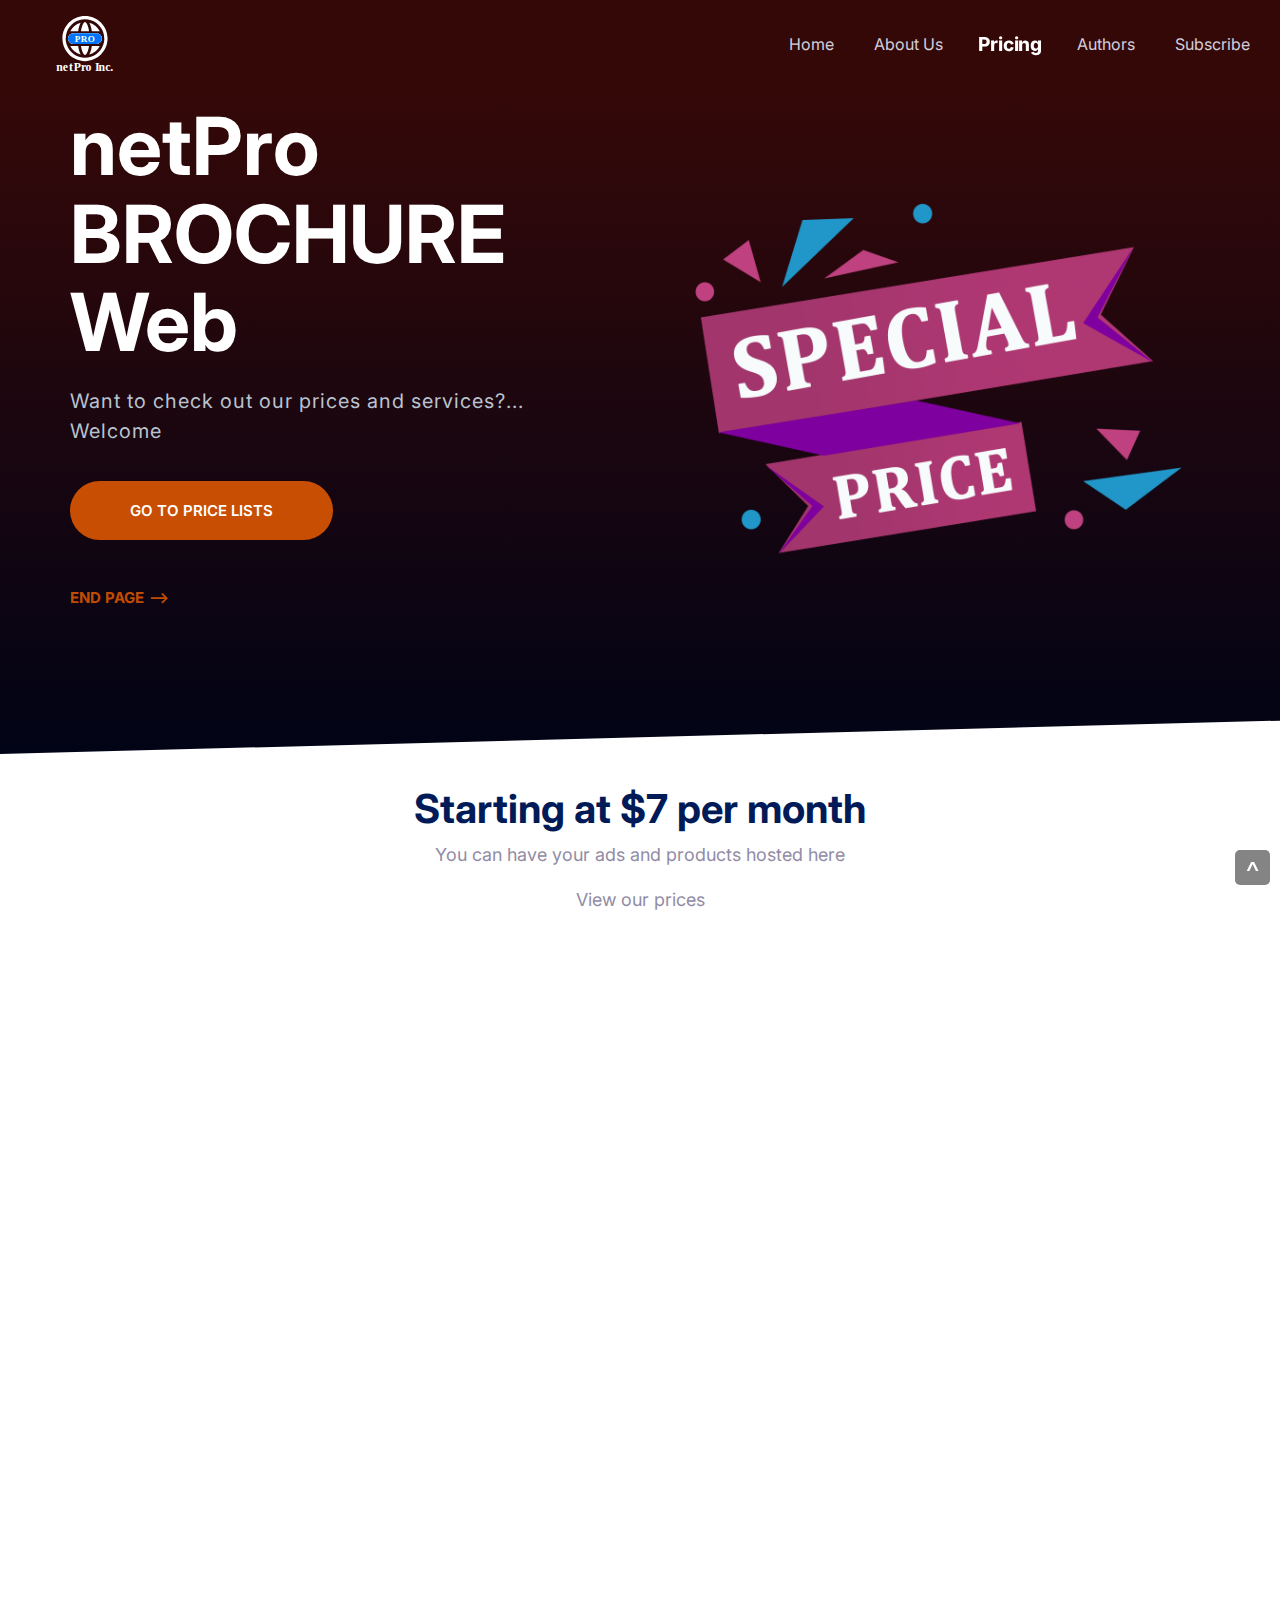
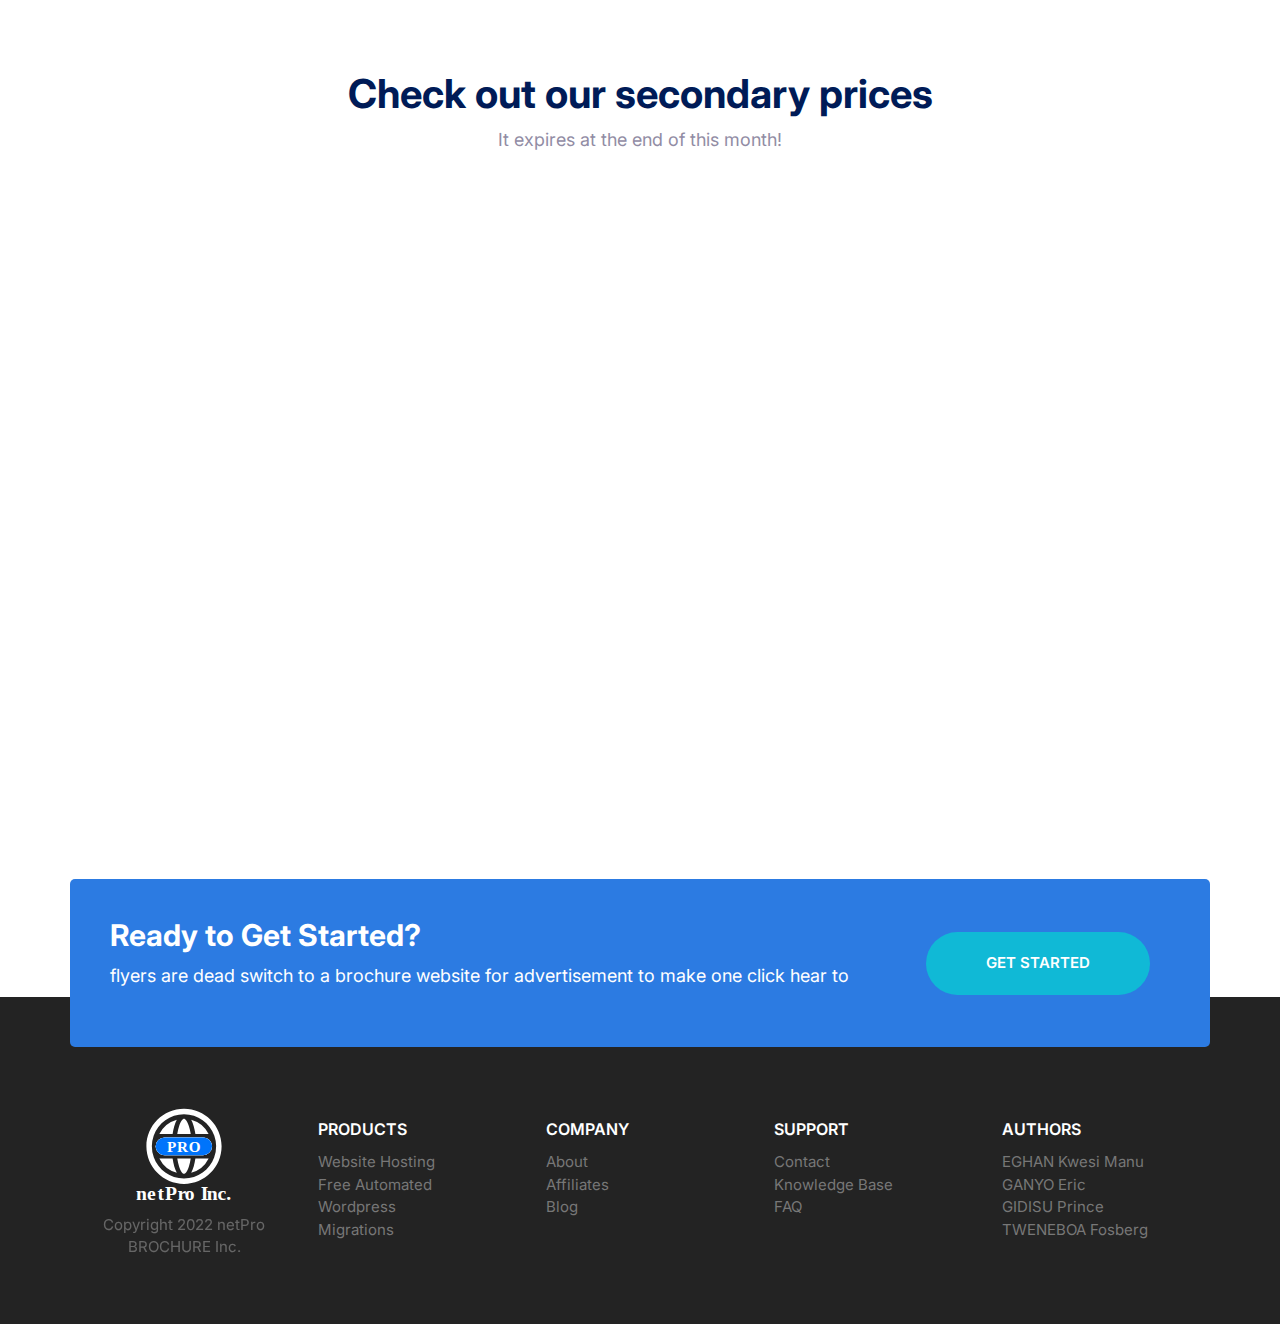
<file: pricing.html>
<!DOCTYPE html>
<html lang="en">

<head>
  <meta charset="UTF-8" />
  <meta name="viewport" content="width=device-width, initial-scale=1.0" />
  <title>netPro BROCHURE Inc.|Pricing </title>
  <link rel="shortcut icon" href="images/logo/netpro-white.svg">
  <link rel="preconnect" href="https://fonts.gstatic.com" />
  <link href="https://fonts.googleapis.com/css2?family=Inter:wght@400;600;700&display=swap" rel="stylesheet" />
  <link rel="stylesheet" href="css/normalize.css" />
  <link rel="stylesheet" href="css/styles.css" />
  <link rel="stylesheet" href="css/aos.css">
</head>

<body>
  <header>
    <nav class="nav collapsible">
      <a class="nav__brand" href="index.html"><img class="main-icon" src="images/logo/netpro-white.svg" alt="" /></a>
      <svg class="icon icon--white nav__toggler">
        <use xlink:href="images/sprite.svg#menu"></use>
      </svg>
      <ul class="list nav__list collapsible__content">
        <li class="nav__item"><a href="index.html">Home</a></li>
        <li class="nav__item"><a href="about-us.html">About Us</a></li>
        <li class="nav__item highlight"><a href="pricing.html">Pricing</a></li>
        <li class="nav__item"><a href="author.html">Authors</a></li>
        <li class="nav__item"><a target="_blank" href="subscribe.html">Subscribe</a></li>
      </ul>
    </nav>
  </header>
  <section class="block block--dark block--skewed-left hero">
    <div class="container grid grid--1x2">
      <header class="block__header hero__content">
        <h1 data-aos="fade-right" class="block__heading">
          netPro BROCHURE Web
        </h1>
        <p class="hero__tagline">
          Want to check out our prices and services?...</br>
          Welcome
        </p>
        <a href="#price-section" class="btn btn--accent btn--stretched"> Go to price lists</a>
        <div class="end-page"><a href="#footer" class="link-arrow">End Page</a></div>
      </header>
      <picture data-aos="zoom-in">
        <img class="hero__image" src="images/pricing-banner.png" alt="" />
      </picture>
    </div>
  </section>

  <!-- <div class="large-space"></div> -->

  <header class="block__header" id="price-section">
    <h2>Starting at $7 per month</h2>
    <p>
      You can have your ads and products hosted here
    </p>
    <p style="text-align:center;">View our prices</p>
  </header>

  <div class="small-space"></div>

  <section data-aos="fade-up" class="block container block-plans">
    <div class="grid grid--1x3">
      <div class="plan">
        <div class="card card--secondary">
          <header class="card__header">
            <h3 class="plan__name">Entry</h3>
            <span class="plan__price">$14</span>
            <span class="plan__billing-cycle">/month</span>
            <span class="badge badge--secondary badge--small">10% OFF</span>
            <span class="plan__description">Easy start on the cloud</span>
          </header>
          <div class="card__body">
            <ul class="list list--tick">
              <li class="list__item">Unlimited Websites</li>
              <li class="list__item">Unlimited Bandwidth</li>
              <li class="list__item">100 GB SSD Sotrage</li>
              <li class="list__item">3 GB RAM</li>
            </ul>
            <a href="subscribe.html"><button class="btn btn--outline btn--block">Buy Now</button></a>
          </div>
        </div>
      </div>
      <div class="plan plan--popular">
        <div class="card card--primary">
          <header class="card__header">
            <h3 class="plan__name">Advanced Level</h3>
            <span class="plan__price">$20</span>
            <span class="plan__billing-cycle">/month</span>
            <span class="badge badge--primary badge--small">10% OFF</span>
            <span class="plan__description">Easy start on the cloud</span>
          </header>
          <div class="card__body">
            <ul class="list list--tick">
              <li class="list__item">Unlimited Websites</li>
              <li class="list__item">Unlimited Bandwidth</li>
              <li class="list__item">100 GB SSD Sotrage</li>
              <li class="list__item">3 GB RAM</li>
            </ul>
            <a href="subscribe.html"><button class="btn btn--outline btn--block">Buy Now</button></a>
          </div>
        </div>
      </div>
      <div class="plan">
        <div class="card card--secondary">
          <header class="card__header">
            <h3 class="plan__name">Entry</h3>
            <span class="plan__price">$7</span>
            <span class="plan__billing-cycle">/month</span>
            <span class="badge badge--secondary badge--small">10% OFF</span>
            <span class="plan__description">Easy start on the cloud</span>
          </header>
          <div class="card__body">
            <ul class="list list--tick">
              <li class="list__item">Unlimited Websites</li>
              <li class="list__item">Unlimited Bandwidth</li>
              <li class="list__item">100 GB SSD Sotrage</li>
              <li class="list__item">3 GB RAM</li>
            </ul>
            <a href="subscribe.html"><button class="btn btn--outline btn--block">Buy Now</button></a>
          </div>
        </div>
      </div>
    </div>
  </section>

  <div class="small-space"></div>

  <header class="block__header">
    <h2>Check out our secondary prices</h2>
    <p>
      It expires at the end of this month!
    </p>
  </header>

  <!-- Secondary lists of plans -->
  <section data-aos="fade-up" class="block container block-plans">
    <div class="grid grid--1x3">
      <div class="plan">
        <div class="card card--accent">
          <header class="card__header">
            <h3 class="plan__name">Special Promo</h3>
            <span class="plan__price">$5.99</span>
            <span class="plan__billing-cycle">/month</span>
            <span class="badge badge--secondary badge--small">35% OFF</span>
            <span class="plan__description">Easy start on the cloud</span>
          </header>
          <div class="card__body">
            <ul class="list list--tick">
              <li class="list__item list__item__none">Unlimited Websites</li>
              <li class="list__item list__item__none">Unlimited Bandwidth</li>
              <li class="list__item">65 GB SSD Sotrage</li>
              <li class="list__item">2 GB RAM</li>
            </ul>
            <a href="subscribe.html"><button class="btn btn--outline btn--block">Buy Now</button></a>
          </div>
        </div>
      </div>
      <div class="plan">
        <div class="card card--primary">
          <header class="card__header">
            <h3 class="plan__name">Special Promo</h3>
            <span class="plan__price">$7.99</span>
            <span class="plan__billing-cycle">/month</span>
            <span class="badge badge--primary badge--small">10% OFF</span>
            <span class="plan__description">Easy start on the cloud</span>
          </header>
          <div class="card__body">
            <ul class="list list--tick">
              <li class="list__item list__item__none">Unlimited Websites</li>
              <li class="list__item">Unlimited Bandwidth</li>
              <li class="list__item">50 GB SSD Sotrage</li>
              <li class="list__item">2 GB RAM</li>
            </ul>
            <a href="subscribe.html"><button class="btn btn--outline btn--block">Buy Now</button></a>
          </div>
        </div>
      </div>
      <div class="plan">
        <div class="card card--accent">
          <header class="card__header">
            <h3 class="plan__name">Special Promo</h3>
            <span class="plan__price">$6.99</span>
            <span class="plan__billing-cycle">/month</span>
            <span class="badge badge--secondary badge--small">35% OFF</span>
            <span class="plan__description">Easy start on the cloud</span>
          </header>
          <div class="card__body">
            <ul class="list list--tick">
              <li class="list__item list__item__none">Unlimited Websites</li>
              <li class="list__item list__item__none">Unlimited Bandwidth</li>
              <li class="list__item">30 GB SSD Sotrage</li>
              <li class="list__item">2 GB RAM</li>
            </ul>
            <a href="subscribe.html"><button class="btn btn--outline btn--block">Buy Now</button></a>
          </div>
        </div>
      </div>
    </div>
  </section>

  <div class="small-space"></div>

  <div class="container">
    <div class="callout callout--primary callout-signup">
      <div class="grid grid--1x2">
        <div class="callout__content">
          <h2 class="callout__heading">Ready to Get Started?</h2>
          <p>
            flyers are dead switch to a brochure website for advertisement to make one click hear to  
          </p>
        </div>
        <a href="subscribe.html" class="btn btn--secondary btn--stretched">Get Started</a>
      </div>
    </div>
  </div>
  <!-- This section is for the footer  -->

  <footer class="block block--dark footer" id="footer">
    <div class="container grid footer__sections">
      <section class="collapsible collapsible--expanded footer__section">
        <header class="collapsible__header">
          <h2 class="collapsible__heading footer__heading">Products</h2>
          <svg class="icon icon--white collapsible__chevron">
            <use xlink:href="images/sprite.svg#chevron"></use>
          </svg>
        </header>
        <div class="collapsible__content">
          <ul class="list">
            <li><a href="about-us.html#hosting">Website Hosting</a></li>
            <li><a href="about-us.html#wordpress">Free Automated Wordpress</a></li>
            <li><a href="about-us.html#migration">Migrations</a></li>
          </ul>
        </div>
      </section>
      <section class="collapsible footer__section">
        <header class="collapsible__header">
          <h2 class="collapsible__heading footer__heading">Company</h2>
          <svg class="icon icon--white collapsible__chevron">
            <use xlink:href="images/sprite.svg#chevron"></use>
          </svg>
        </header>
        <div class="collapsible__content">
          <ul class="list">
            <li><a href="about-us.html">About</a></li>
            <li><a href="#">Affiliates</a></li>
            <li><a href="#">Blog</a></li>
          </ul>
        </div>
      </section>
      <section class="collapsible footer__section">
        <header class="collapsible__header">
          <h2 class="collapsible__heading footer__heading">Support</h2>
          <svg class="icon icon--white collapsible__chevron">
            <use xlink:href="images/sprite.svg#chevron"></use>
          </svg>
        </header>
        <div class="collapsible__content">
          <ul class="list">
            <li><a href="author.html#">Contact</a></li>
            <li><a href="#">Knowledge Base</a></li>
            <li><a href="#">FAQ</a></li>
          </ul>
        </div>
      </section>
      <section class="collapsible footer__section">
        <header class="collapsible__header">
          <h2 class="collapsible__heading footer__heading">Authors</h2>
          <svg class="icon icon--white collapsible__chevron">
            <use xlink:href="images/sprite.svg#chevron"></use>
          </svg>
        </header>
        <div class="collapsible__content">
          <ul class="list">
            <li><a href="author.html#manukwesieghan">EGHAN Kwesi Manu</a></li>
            <li><a href="author.html#ganyoeric">GANYO Eric</a></li>
            <li><a href="author.html#gidisuprince">GIDISU Prince</a></li>
            <li><a href="author.html#tweneboafosberg">TWENEBOA Fosberg</a></li>
      </section>
      <section class="footer__brand">
        <a href="index.html"><img class="footer-icon" src="images/logo/netpro-white.svg" alt="" /></a>
        <p class="footer__copyright">Copyright 2022 netPro BROCHURE Inc.</p>
      </section>
    </div>
    <a href="#">
      <div class="to-up">
        <p>^</p>
      </div>
    </a>
  </footer>
  <script src="js/main.js"></script>
  <script src="js/aos.js"></script>
  <script>
    AOS.init();
  </script>
</body>

</html>
</file>
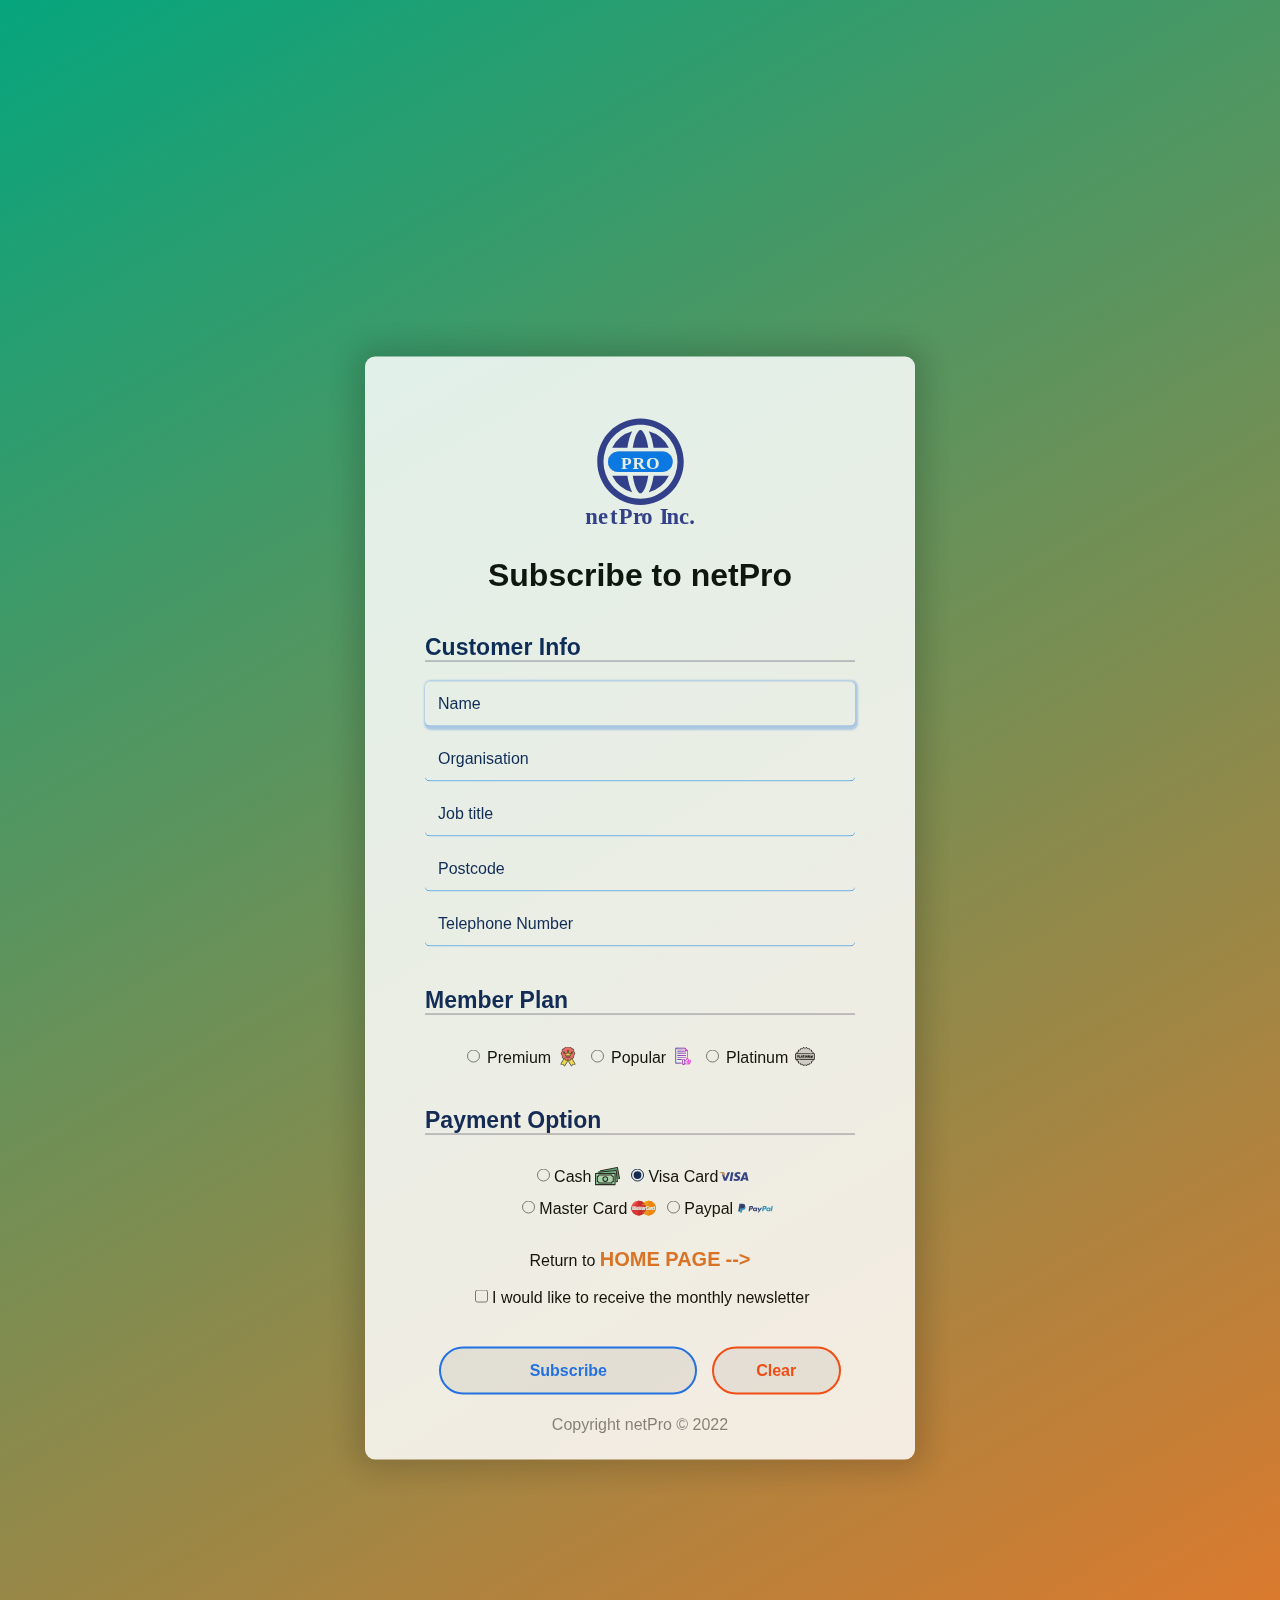
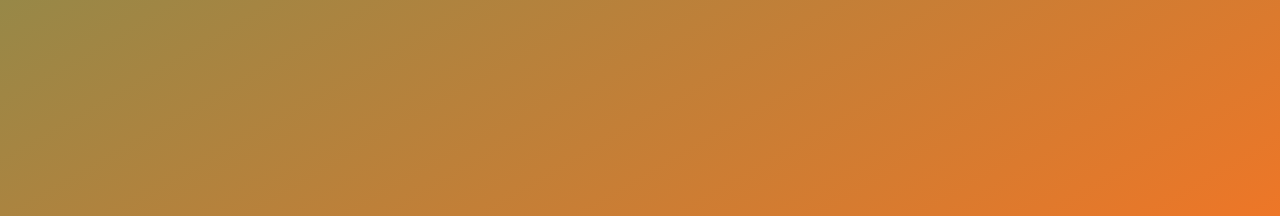
<file: subscribe.html>
<!DOCTYPE html>
<html lang="en">

<head>
    <meta charset="UTF-8">
    <meta http-equiv="X-UA-Compatible" content="IE=edge">
    <meta name="viewport" content="width=device-width, initial-scale=1.0">
    <title>netPro |Sign Up</title>
    <link rel="stylesheet" href="css/style-login.css">
    <link rel="stylesheet" href="css/aos.css">
</head>

<body>

    <div class="container">
        <form class="my-form" action="https://formspree.io/f/xnqwoqrv" method="POST">
            <img class="main-icon" src="images/logo/netpro.svg" alt="">
            <h1>Subscribe to netPro</h1>
            <h2>Customer Info</h2>
            <div class="form-grp">
                <input class="input-fld" type="text" name="name" required autofocus placeholder="Name">
            </div>
            <div class="form-grp">
                <input class="input-fld" type="text" name="organisation" required placeholder="Organisation">
            </div>
            <div class="form-grp">
                <input class="input-fld" type="text" name="job" required placeholder="Job title">
            </div>
            <div class="form-grp">
                <input class="input-fld number-input" maxlength="5" type="text" name="postcode" oninput="this.value = this.value.replace(/[^0-9.]/g, '').replace(/(\..*?)\..*/g, '$1');" required
                    placeholder="Postcode">
            </div>
            <div class="form-grp">
                <input class="input-fld number-input" type="tel" name="telephone" oninput="this.value = this.value.replace(/[^0-9.]/g, '').replace(/(\..*?)\..*/g, '$1');" required minlength="9" maxlength="12"
                    placeholder="Telephone Number">
            </div>

            <h2>Member Plan</h2>
            <div class="form-grp plan-option">
                <span>
                    <input type="radio" id="check__plan" name="check__plan" value="premium">
                    <label for="premium">Premium<span class="icon-container--neutral">
                            <svg class="icon icon--primary icon--tiny">
                                <img class="pay-icon" width="20px" height="20px" src="images/icons/premium.svg" alt="">
                            </svg>
                        </span></label>
                </span>
                <span>
                    <input type="radio" id="check__plan" name="check__plan" value="popular">
                    <label for="popular">Popular<span class="icon-container--neutral">
                            <svg class="icon icon--primary icon--tiny">
                                <img class="pay-icon" width="20px" height="20px" src="images/icons/popular.svg" alt="">
                            </svg>
                        </span></label>
                </span>
                <span>
                    <input type="radio" id="check__plan" name="check__plan" value="beginner">
                    <label for="platinum">Platinum<span class="icon-container--neutral">
                            <svg class="icon icon--primary icon--tiny">
                                <img class="pay-icon" width="20px" height="20px" src="images/icons/plat.png" alt="">
                            </svg>
                        </span></label>
                </span>
            </div>

            <h2>Payment Option</h2>
            <div class="form-grp payment">
                <span>
                    <input type="radio" id="check" name="payment" value="Cash">
                    <label for="check">Cash<span class="icon-container--neutral">
                            <svg class="icon icon--primary icon--tiny">
                                <img class="pay-icon" width="25px" height="25px" src="images/icons/money.svg" alt="">
                            </svg>
                        </span></label>
                </span>
                <span>
                    <input type="radio" id="check" name="payment" checked value="Credit Card">
                    <label for="check">Visa Card<span class="icon-container--neutral">
                            <svg class="icon icon--primary icon--tiny">
                                <img class="pay-icon" width="30px" height="30px" src="images/icons/visa-credit-card.svg"
                                    alt="">
                            </svg>
                        </span></label>
                </span>
                <div>
                    <span>
                        <input type="radio" id="check" name="payment" value="Credit Card">
                        <label for="check">
                            Master Card<span class="icon-container--neutral">
                                <svg class="icon icon--primary icon--tiny">
                                    <img class="pay-icon" width="25px" height="25px" src="images/icons/mastercard.svg"
                                        alt="">
                                </svg>
                            </span></label>
                    </span>
                    <span>
                        <input type="radio" id="check" name="payment" value="Credit Card">
                        <label for="check">Paypal<span class="icon-container--neutral">
                                <svg class="icon icon--primary icon--tiny">
                                    <img class="pay-icon paypal" width="35px" height="35px"
                                        src="images/icons/paypal.svg" alt="">
                                </svg>
                            </span></label>
                    </span>
                </div>
            </div>

            <div class="form-grp">
                <p>Return to <a class="link-arrow" href="index.html">Home page</a></p>
            </div>

            <div class="form-grp">
                <input type="checkbox" id="check" name="newsletter">
                <label for="check">I would like to receive the monthly newsletter</span>
            </div>

            <div class="form-option">
                <button class="btn btn--submit" type="submit" >Subscribe</button>
                <button class="btn btn--reset" type="reset">Clear</button>
            </div>
            <p class="copy">Copyright netPro &copy; 2022</p>
        </form>
    </div>
    <script src="js/main.js"></script>
  <script src="js/aos.js"></script>

  <script>
    AOS.init();
  </script>
</body>

</html>
</file>
<file: css/styles.css>
:root {
  --color-primary: #2c7be2;
  --color-secondary: #10b9d6;
  --color-accent: #e25a00de;
  --color-headings: #001b57;
  --color-body: #918ca4;
  --color-body-darker: #15025f;
  --color-border: #ccc;
  --color-theme: linear-gradient( #350808, #010416);
  --border-radius: 30px;
}

*,
*::after,
*::before {
  box-sizing: border-box;
}

/* Typography */
::selection {
  background: var(--color-primary);
  color: #fff;
}

html {
  font-size: 62.5%;
}

img {
  width: 100%;
}

body {
  font-family: Inter, Arial, Helvetica, sans-serif;
  font-size: 2rem;
  line-height: 1.5;
  color: var(--color-body);
}

.main-icon {
  /* margin: 0 auto; */
  fill: #000;
  overflow: visible;
  height: 60px;
  width: 150px;
  margin-bottom: 0;
}

.footer-icon {
  /* margin: 0 auto; */
  fill: #000;
  overflow: visible;
  height: 100px;
  width: 150px;
  margin-bottom: 0;
}


h1,
h2,
h3 {
  color: var(--color-headings);
  margin-bottom: 1rem;
  line-height: 1.1;
}

h1 {
  font-size: 4.5rem;
}

h2 {
  font-size: 3.8rem;
}

h3 {
  font-size: 2.6rem;
  font-weight: 600;
  line-height: 1.3;
}

p {
  margin-top: 0;
}

@media screen and (min-width: 1024px) {
  body {
    font-size: 1.8rem;
  }

  h1 {
    font-size: 8rem;
  }

  h2 {
    font-size: 4rem;
  }

  h3 {
    font-size: 2.4rem;
  }
}

/* Links */
a {
  text-decoration: none;
}

.link-arrow {
  color: var(--color-accent);
  text-transform: uppercase;
  font-size: 2rem;
  font-weight: bold;
}

.link-arrow::after {
  content: "-->";
  margin-left: 5px;
  transition: margin 0.15s;
}

.link-arrow:hover::after {
  margin-left: 10px;
}

@media screen and (min-width: 1024px) {
  .link-arrow {
    font-size: 1.5rem;
  }
}

/* Badges */
.badge {
  border-radius: 20px;
  font-size: 2rem;
  font-weight: 600;
  padding: 0.5rem 2rem;
  white-space: nowrap;
}

.badge--primary {
  background: var(--color-primary);
  color: #fff;
}

.badge--secondary {
  background: var(--color-secondary);
  color: #fff;
}

.badge--small {
  font-size: 1.6rem;
  padding: 0.5rem 1.5rem;
}

@media screen and (min-width: 1024px) {
  .badge {
    font-size: 1.5rem;
  }

  .badge--small {
    font-size: 1.2rem;
  }
}

/* Lists */
.list {
  list-style: none;
  padding-left: 0;
}

.list--inline .list__item {
  display: inline-block;
  margin-right: 2rem;
}

.list--tick {
  list-style-image: url(../images/tick.svg);
  padding-left: 3rem;
  color: var(--color-headings);
}

.list--tick .list__item {
  padding-left: 0.5rem;
  margin-bottom: 1rem;
}

.list--tick .list__item__none {
  list-style-image: url(../images/icons/cancel.svg);
  padding-left: 0.5rem;
  margin-bottom: 1rem;
}


@media screen and (min-width: 1024px) {
  .list--tick .list__item {
    padding-left: 0;
  }
}

/* Icons */
.icon {
  width: 40px;
  height: 40px;
}

.icon--small {
  width: 30px;
  height: 30px;
}

.icon--primary {
  fill: var(--color-primary);
}

.icon--white {
  fill: #fff;
}

.icon-container {
  background: #f3f9fa;
  width: 64px;
  height: 64px;
  border-radius: 100%;
  display: inline-flex;
  justify-content: center;
  align-items: center;
}

.icon-container--accent {
  background: var(--color-accent);
}

/* Buttons */
.btn {
  border-radius: 40px;
  border: 0;
  cursor: pointer;
  font-size: 1.8rem;
  font-weight: 600;
  margin: 1rem 0;
  outline: 0;
  padding: 2rem 4vw;
  text-align: center;
  text-transform: uppercase;
  white-space: nowrap;
}

.btn a {
  color: inherit;
}

.btn .icon {
  width: 2rem;
  height: 2rem;
  margin-right: 1rem;
  vertical-align: middle;
}

.btn--primary {
  background: var(--color-primary);
  color: #fff;
}

.btn--primary:hover {
  background: #3a8ffd;
}

.btn--secondary {
  background: var(--color-secondary);
  color: #fff;
}

.btn--secondary:hover {
  background: #05cdf0;
}

.btn--accent {
  background: var(--color-accent);
  color: #fff;
}

.btn--accent:hover {
  background: #ec3000;
}

.btn--outline {
  background: #fff;
  color: var(--color-headings);
  border: 2px solid var(--color-headings);
}

.btn--outline:hover {
  background: var(--color-headings);
  color: #fff;
}



.btn--stretched {
  padding-left: 6rem;
  padding-right: 6rem;
}

.btn--block {
  width: 100%;
  display: inline-block;
}

@media screen and (min-width: 1024px) {
  .btn {
    font-size: 1.5rem;
  }
}

/* Inputs */
.input {
  border-radius: var(--border-radius);
  border: 1px solid var(--color-border);
  color: var(--color-headings);
  font-size: 2rem;
  outline: 0;
  padding: 1.5rem 3.5rem;
}

::placeholder {
  color: #cdcbd7;
}

.input-group {
  border: 1px solid var(--color-border);
  border-radius: var(--border-radius);
  display: flex;
}

.input-group .input {
  border: 0;
  flex-grow: 1;
  padding: 1.5rem 2rem;
  width: 0;
}

.input-group .btn {
  margin: 4px;
}

@media screen and (min-width: 1024px) {
  .input {
    font-size: 1.5rem;
  }
}

/* Cards */
.card {
  border-radius: 7px;
  box-shadow: 0 0 20px 10px #f3f3f3;
  overflow: hidden;
}

.card__header,
.card__body {
  padding: 2rem 7%;
}

.card--primary .card__header {
  background: var(--color-primary);
  color: #fff;
}

.card--secondary .card__header {
  background: var(--color-secondary);
  color: #fff;
}

.card--accent .card__header {
  background: var(--color-accent);
  color: #fff;
}

.card--primary .badge--primary {
  background: #126de4;
}

.card--secondary .badge--secondary {
  background: #02cdf1;
}

/* Plans */
.plan {
  transition: transform 0.2s ease-out;
}

.plan__name {
  color: #fff;
  margin: 0;
  font-weight: 500;
  font-size: 2.4rem;
}

.plan__price {
  font-size: 5rem;
}

.plan__billing-cycle {
  font-size: 2rem;
  font-weight: 300;
  opacity: 0.8;
  margin-right: 1rem;
}

.plan__description {
  font-size: 2rem;
  font-weight: 300;
  letter-spacing: 1px;
  display: block;
}

.plan .list__item {
  margin-bottom: 2rem;
}

.plan--popular .card__header {
  position: relative;
}

.plan--popular .card__header::before {
  content: url(../images/popular.svg);
  width: 40px;
  display: inline-block;
  position: absolute;
  top: -6px;
  right: 5%;
}

.plan:hover {
  transform: scale(1.05);
}

.plan--popular:hover {
  transform: scale(1.15);
}

@media screen and (min-width: 1024px) {
  .plan--popular {
    transform: scale(1.1);
  }

  .plan__name {
    font-size: 1.4rem;
  }

  .plan__price {
    font-size: 5rem;
  }

  .plan__billing-cycle {
    font-size: 1.6rem;
  }

  .plan__description {
    font-size: 1.7rem;
  }
}

/* Media */
.media {
  display: flex;
  margin-bottom: 4rem;
}

.media__title {
  margin-top: 0;
}

.media__body {
  margin: 0 2rem;
}

.media__image {
  margin-top: 1rem;
}

/* Quotes */
.quote {
  font-size: 3rem;
  font-style: italic;
  color: var(--color-body-darker);
  line-height: 1.3;
}

.quote__text::before {
  content: open-quote;
}

.quote__text::after {
  content: close-quote;
}

.quote__author {
  font-size: 2rem;
  font-weight: 500;
  font-style: normal;
  margin-bottom: 0;
}

.quote__organization {
  color: var(--color-headings);
  opacity: 0.4;
  font-size: 1.5rem;
  font-style: normal;
}

.quote__line {
  position: relative;
  bottom: 10px;
}

@media screen and (min-width: 1024px) {
  .quote {
    font-size: 2rem;
  }

  .quote__author {
    font-size: 2.4rem;
  }

  .quote__organization {
    font-size: 1.6rem;
  }
}

/* Grids */
.grid {
  display: grid;
}

@media screen and (min-width: 768px) {
  .grid--1x2 {
    grid-template-columns: repeat(2, 1fr);
  }
}

@media screen and (min-width: 1024px) {
  .grid--1x3 {
    grid-template-columns: repeat(3, 1fr);
  }
}

/* Testimonials */
.testimonial {
  padding: 3rem;
}

.testimonial .quote {
  margin: 2rem 0;
  font-size: 110%;
}

.testimonial__image {
  position: relative;
  margin: 0 3rem;
}

.testimonial__image > .icon-container {
  position: absolute;
  top: 3rem;
  right: -32px;
}

@media screen and (min-width: 768px) {
  .testimonial__image {
    margin: 0;
  }

  .testimonial .quote {
    margin: 5rem 0 0 6rem;
    font-size: 120%;
    line-height: 1.5;
  }
}

/* Callouts */
.callout {
  padding: 4rem;
  border-radius: 5px;
}

.callout--primary {
  background: var(--color-primary);
  color: #fff;
}

.callout__heading {
  color: #fff;
  margin-top: 0;
  font-size: 3rem;
}

.callout .btn {
  justify-self: center;
  align-self: center;
}

.callout__content {
  text-align: center;
}

@media screen and (min-width: 768px) {
  .callout .grid--1x2 {
    grid-template-columns: 1fr auto;
  }

  .callout__content {
    text-align: left;
  }

  .callout .btn {
    justify-self: start;
    margin: 0 2rem;
  }
}

/* Collapsibles */
.collapsible__header {
  display: flex;
  justify-content: space-between;
}

.collapsible__heading {
  margin-top: 0;
  font-size: 3rem;
}

.collapsible__chevron {
  transform: rotate(-90deg);
  transition: transform 0.3s;
}

.collapsible__content {
  max-height: 0;
  overflow: hidden;
  opacity: 0;
  transition: all 0.3s;
}

.collapsible--expanded .collapsible__chevron {
  transform: rotate(0);
}

.collapsible--expanded .collapsible__content {
  max-height: 100vh;
  opacity: 1;
}

/* Blocks */
.block {
  --padding-vertical: 5rem;
  padding: var(--padding-vertical) 2rem;
}

.block__header {
  text-align: center;
  margin-bottom: 4rem;
}

.block__heading {
  margin-top: 0;
}

.block--dark {
  background: var(--color-theme);
  color: #0f81c4;
}

.block--dark h1,
.block--dark h2,
.block--dark h3 {
  color: #fff;
}

.block--skewed-right {
  padding-bottom: calc(var(--padding-vertical) + 4rem);
  clip-path: polygon(0% 0%, 100% 0%, 100% 100%, 0% 95%);
}

.block--skewed-left {
  padding-bottom: calc(var(--padding-vertical) + 4rem);
  clip-path: polygon(0% 0%, 100% 0%, 100% 95%, 0% 100%);
}

.container {
  max-width: 1140px;
  margin: 0 auto;
}

/* Navigation Bar */
.nav {
  background: #350808;
  display: flex;
  justify-content: space-between;
  flex-wrap: wrap;
  padding: 1rem;
  align-items: center;
  
}


.nav__list {
  width: 100%;
  margin: 0;
}

.nav__item {
  padding: 0.5rem 2rem;
  border-bottom: 1px solid #222;
}

.nav__item:last-of-type {
  border-bottom: none;
}

.nav__item > a {
  color: #d2d0db;
  transition: color 0.3s;
}

.nav__item > a:hover {
  color: #fff;
}

.nav__item:hover {
  transform: scale(1.2);
  transition-duration: 0.6s;
}

.nav__toggler {
  opacity: 0.5;
  transition: box-shadow 0.15s;
  cursor: pointer;
}

.nav.collapsible--expanded .nav__toggler {
  opacity: 1;
  box-shadow: 0 0 0 3px #666;
  border-radius: 5px;
}

.nav__brand {
  transform: translateY(5px);
  width: 150px;
}

@media screen and (min-width: 768px) {
  .nav__toggler {
    display: none;
  }

  .nav__list {
    width: auto;
    display: flex;
    font-size: 1.6rem;
    max-height: 100%;
    opacity: 1;
  }

  .nav__item {
    border: 0;
  }
}

.end-page {
  margin-top: 60px;
}

@media screen and (min-width:1024px) {
  
.highlight {
  transform: scale(1.2);
  font-weight: 750;
  filter: brightness(150%) blur(.5px);
}
}

/* Hero */

.hero__tagline {
  font-size: 2rem;
  color: #b9c3cf;
  letter-spacing: 1px;
  margin: 2rem 0 5rem;
}

@media screen and (min-width: 768px) {
  .hero__content {
    text-align: left;
    align-self: center;
  }
}

@media screen and (min-width: 1024px) {
  .hero {
    padding-top: 0;
  }
}

/* Domain Block */
.block-domain .input-group {
  box-shadow: 0 0 30px 20px #e6ebee;
  border: 0;
  margin: 4rem auto;
  max-width: 670px;
}

.block-domain__prices {
  color: var(--color-headings);
  display: grid;
  grid-template-columns: repeat(2, 1fr);
  grid-template-rows: repeat(2, 6rem);
  font-size: 2rem;
  font-weight: 600;
  justify-items: center;
  max-width: 700px;
  margin: 0 auto;
}

@media screen and (min-width: 768px) {
  .block-domain__prices {
    grid-template-columns: repeat(auto-fit, minmax(10rem, 1fr));
  }
}

/* Plans Block */
.block-plans .grid {
  gap: 8rem 4rem;
}

.block-plans .card {
  max-width: 500px;
  margin: 0 auto;
}

/* Features */
.feature {
  gap: 4rem 2rem;
  margin: 12rem 0;
}

.feature:first-of-type {
  margin-top: 6rem;
}

.feature__heading {
  margin: 1rem 0;
}

@media screen and (min-width: 768px) {
  .feature:nth-of-type(even) .feature__content {
    order: 2;
  }
}

/* Showcase Block */
@media screen and (min-width: 768px) {
  .block-showcase .grid {
    grid-template-columns: 50% 50%;
  }

  .block-showcase__image {
    justify-self: end;
  }

  .block-showcase__image > img {
    width: auto;
    max-width: 700px;
  }
}

/* Footer */
.footer {
  background: #232323;
  padding-top: 10rem;
}

.footer a {
  color: #777;
  transition: color .5s;
}

.footer a:hover {
  color: #fff;
}

.footer__section {
  padding: 2rem;
  border-bottom: 1px solid #393939;
}

.footer__section .list {
  margin: 0;
}

.footer__heading {
  text-transform: uppercase;
  font-weight: 600;
  font-size: 2.5rem;
  line-height: 1.5;
}

.footer__brand {
  margin-top: 5rem;
  text-align: center;
}

.footer__brand img {
  max-width: 230px;
}

.footer__copyright {
  font-size: 2.1rem;
  color: #fff;
  opacity: 0.3;
}

@media screen and (min-width: 768px) {
  .footer {
    font-size: 1.5rem;
  }
  .footer__sections {
    grid-template-columns: repeat(auto-fit, minmax(10rem, 1fr));
  }

  .footer .collapsible__chevron {
    display: none;
  }

  .footer .collapsible__content {
    opacity: 1;
    max-height: 100%;
  }

  .footer__brand {
    order: -1;
    margin-top: 1rem;
  }

  .footer__copyright {
    font-size: 1.5rem;
  }

  .footer__section {
    border: 0;
  }

  .footer__heading {
    font-size: 1.6rem;
  }
}





/* Sign-up Callout */
.callout-signup {
  transform: translateY(5rem);
}


/* To top */
.to-up {
  position: fixed;
  bottom: 15px;
  right: 10px;
  width: 35px;
  height: 35px;
  background-color: rgba(10, 10, 10, 0.5);
  border-radius: 5px;
  color: #fff;
  text-align: center;
  overflow : hidden;
  font-size: 3rem;
}


/* New testimonials section */
.testm {
  display: grid;
  height: auto;
  gap: 5px;
}

.test-box {
  height: 100%;
}

.test-box .testimonial{
  height: 100%;
}

@media screen and (min-width: 1024px) {
  .testm {
    height: auto;
    gap: 10px;
    padding: 10px;
    grid-template: repeat(2, 1fr) /repeat(2, 1fr);
  }
}



.large-space {
  height: 700px;
}


.small-space {
  height: 50px;
}


/* Authors */
#authors .card p {
  font-size: 2rem;
  font-weight: 700;
  text-align: left;
}
</file>
<file: css/style-login.css>
:root {
    --color-primary: #2c7be2;
    --color-secondary: #10b9d6;
    --color-accent: #e25a00de;
    --color-headings: #001b57;
    --color-body: #918ca4;
    --color-body-darker: #15025f;
    --color-border: #ccc;
    --color-theme: linear-gradient(#350808, #010416);
    --border-radius: 30px;
}

html {
    /* Setting a relative font size for my document */
    font-size: 62.5%;
}


* {
    box-sizing: border-box;
}

body {
    background-color: #f5f5f5;
    font-family: -apple-system, BlinkMacSystemFont, 'Segoe UI', Roboto, Oxygen, Ubuntu, Cantarell, 'Open Sans', 'Helvetica Neue', sans-serif;
    height: 200vh;
    position: relative;
    background: linear-gradient(-30deg, #010416bd, #340fca, #350808b6, #eb6207de ,#06a57d);
    background-size: 400% 400%;
    animation: gradient 16s ease infinite;
   
}


@keyframes gradient {
    0% {
        background-position: 0% 50%;
    }

    50% {
        background-position: 100% 50%;
    }

    100% {
        background-position: 0% 50%;
    }
}


/* To place form in center */
.my-form {
    font-size: 1.6rem;
    font-weight: 500;
    left: 50%;
    background: #fff;
    max-width: 550px;
    position: absolute;
    top: 50%;
    transform: translate(-50%, -50%);
    width: 100%;
    text-align: center;
    padding: 6rem;
    border-radius: 10px;
    box-shadow: 0 0 30px 10px #00000033;
    accent-color: var(--color-headings);
    padding-bottom: 15px;
    opacity: 0.85;
}

h1 {
    font-size: 3.2rem;
    margin-bottom: 1.2rem;
    /* text-transform: capitalize; */
}

h2 {
    text-align: left;
    font-size: 2.3rem;
    margin-top: 4rem;
    margin-bottom: 2rem;
    text-transform: capitalize;
    color: var(--color-headings);
    border-bottom: 1.5px solid var(--color-body);

}

.main-icon {
    /* margin: 0 auto; */
    fill: #000;
    overflow: visible;
    height: 115px;
    width: 165px;
    margin-bottom: 0;
}

.form-grp {
    margin-bottom: 1rem;



}

.input-fld {
    border-radius: 5px;
    border: 1px solid #ced4da;
    font-size: 1.6rem;
    outline: none;
}

::placeholder {
    color: var(--color-headings);
}

.input-fld:focus, .input-fld:hover {
    box-shadow: 1px 1px 2px 2px #b9d3fa;
    border-color: #86b7fe;
    transition-duration: 0.8s;
}

.payment {
    margin-top: 10px;
    margin-bottom: 30px;
}

.pay {
    font-size: 2.2rem;
    font-weight: 500;
    margin-bottom: 6px;
}

.remb {
    margin: 6px 6px;

}

#check {
    margin-right: 0;
}

.input-fld,
.btn {
    width: 100%;
    padding: 1.3rem;
    box-sizing: border-box;
    border: 0;
    border-bottom: 1px solid dodgerblue;
}

.btn--submit {
    font-size: inherit;
    border: 2px solid #0d6efd;
    color: #0d6efd;
    width: 60%;
}

.btn--reset,
.btn--submit {
    border-radius: 30px;
    font-weight: 600;
}

.btn--reset {
    width: 30%;
    border: 2px solid #fd450d;
    color: #fd450d;
    font-size: inherit;
}

.order-details {

    padding: 10px;
}


.btn:focus,
.btn:hover {
    background: #0d6efd;
    color: #fff;
    transition-duration: 0.5s;
}

.btn-reset:focus,
.btn--reset:hover {
    background: #fd450d;
    color: #fff;
    transition-duration: 0.5s;
}


.copy {
    opacity: 0.5;
    position: relative;
    bottom: -5px;
}


.form-option {
    margin-top: 40px;
    display: flex;
    justify-content: space-evenly;
}

/* Links */
a {
    text-decoration: none;
}

.link-arrow {
    color: var(--color-accent);
    text-transform: uppercase;
    font-size: 2rem;
    font-weight: bold;
}

.link-arrow::after {
    content: "-->";
    margin-left: 5px;
    transition: margin 0.15s;
}

.link-arrow:hover::after {
    margin-left: 10px;
}


/* Icons */
.icon {
    width: 40px;
    height: 40px;
}

.icon--small {
    width: 30px;
    height: 30px;
}

.icon--tiny {
    width: 25px;
    height: 25px;
}

.icon--primary {
    fill: var(--color-primary);
}

.icon--white {
    fill: #fff;
}

.icon-container {
    background: #f3f9fa;
    width: 64px;
    height: 64px;
    border-radius: 100%;
    display: inline-flex;
    justify-content: center;
    align-items: center;
}

.icon-container--neutral {
    background: #fff;
    width: 30px;
    height: 30px;
    border-radius: 100%;
    display: inline-flex;
    justify-content: center;
    align-items: center;
    position: relative;
    top: 7px;
    left: 2px;
}

.icon-container--accent {
    background: var(--color-accent);
}


.pay-icon {
    margin-left: 3px;
    margin-right: 5px;
}

.paypal{
    margin-left: 15px;

}

@media screen and (min-width:200px) and (max-width:767px) {
    .form-grp , .form-option {
        display: flex;
        flex-direction: column;
    }
    
    .form-option{
        justify-content: center;
        align-items: center;
    }

    .form-option .btn{
        margin-bottom: 5px;
    }
}
</file>
